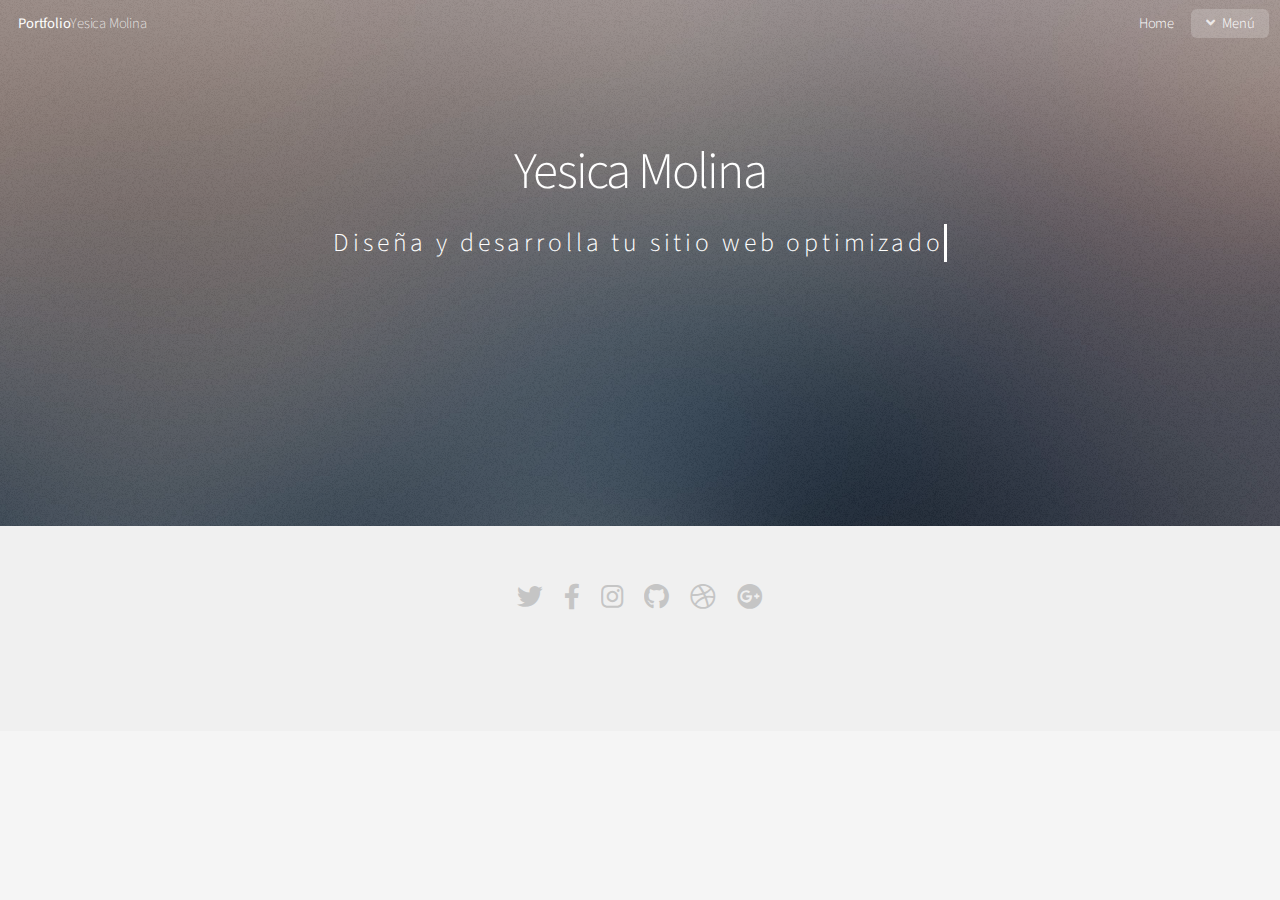
<file: index.html>
<!DOCTYPE HTML>
<html>

<head>
	<title>Portfolio website Yesica Molina</title>
	<meta charset="utf-8">
	<meta name="viewport" content="width=device-width, initial-scale=1, user-scalable=no">
	<meta name="description" content="Portfolio Website. Diseña y desarrolla tu sitio web optimizado ">
	<meta name="Keywords" content="Desarrollo de software a medida, marketing inteligente,publicidad ">
	<meta name="author" content="Yesica Molina">
	<meta name="robots" content="index,follow">
	<link rel="stylesheet" href="assets/css/main.css">
	<link href="https://cdn.jsdelivr.net/npm/bootstrap@5.2.0/dist/css/bootstrap.min.css" rel="stylesheet"
		integrity="sha384-gH2yIJqKdNHPEq0n4Mqa/HGKIhSkIHeL5AyhkYV8i59U5AR6csBvApHHNl/vI1Bx" crossorigin="anonymous">
</head>

<body class="landing container-fluid">
	<div id="page-wrapper">


		<!-- Header -->
		<header id="header" class="reveal alt">
			<h1><a href="index.html">Portfolio</a>Yesica Molina</h1>
			<nav id="nav">
				<ul>
					<li style="white-space: nowrap;"><a href="index.html">Home</a></li>
					<li class="opener active"
						style="user-select: none; cursor: pointer; white-space: nowrap; opacity: 1;">
						<a href="#" class="icon solid fa-angle-down">Men&uacute;</a>

						<ul class="" style="user-select: none; display: none; position: absolute;">
							<li style="white-space: nowrap;"><a href="nosotros.html"
									style="display: block;">Nosotros</a></li>
							<li style="white-space: nowrap;"><a href="portfolio.html"
									style="display: block;">Portfolio</a></li>
							<li style="white-space: nowrap;"><a href="servicios.html"
									style="display: block;">Servicios</a></li>
							<li style="white-space: nowrap;"><a href="contacto.html"
									style="display: block;">Contacto</a></li>
							<li class="opener" style="user-select: none; cursor: pointer; white-space: nowrap;"></li>

						</ul>
				</ul>
			</nav>
		</header>

		<!-- Banner -->
		<section id="banner">
			<h2>Yesica Molina</h2>
			<div class="typewriterHead">
				<div class="typewriter">
					<h3>Diseña y desarrolla tu sitio web optimizado</h3>
				</div>
			</div>

		</section>

		<!-- Footer -->
		<footer id="footer">
			<ul class="icons">
				<li><a href="#" class="icon brands fa-twitter"><span class="label">Twitter</span></a></li>
				<li><a href="#" class="icon brands fa-facebook-f"><span class="label">Facebook</span></a></li>
				<li><a href="#" class="icon brands fa-instagram"><span class="label">Instagram</span></a></li>
				<li><a href="#" class="icon brands fa-github"><span class="label">Github</span></a></li>
				<li><a href="#" class="icon brands fa-dribbble"><span class="label">Dribbble</span></a></li>
				<li><a href="#" class="icon brands fa-google-plus"><span class="label">Google+</span></a></li>
			</ul>

		</footer>

	</div>

	<!-- Scripts -->
	<script src="assets/js/jquery.min.js"></script>
	<script src="assets/js/jquery.dropotron.min.js"></script>
	<script src="assets/js/jquery.scrollex.min.js"></script>
	<script src="assets/js/browser.min.js"></script>
	<script src="assets/js/breakpoints.min.js"></script>
	<script src="assets/js/util.js"></script>
	<script src="assets/js/main.js"></script>

</body>

</html>
</file>
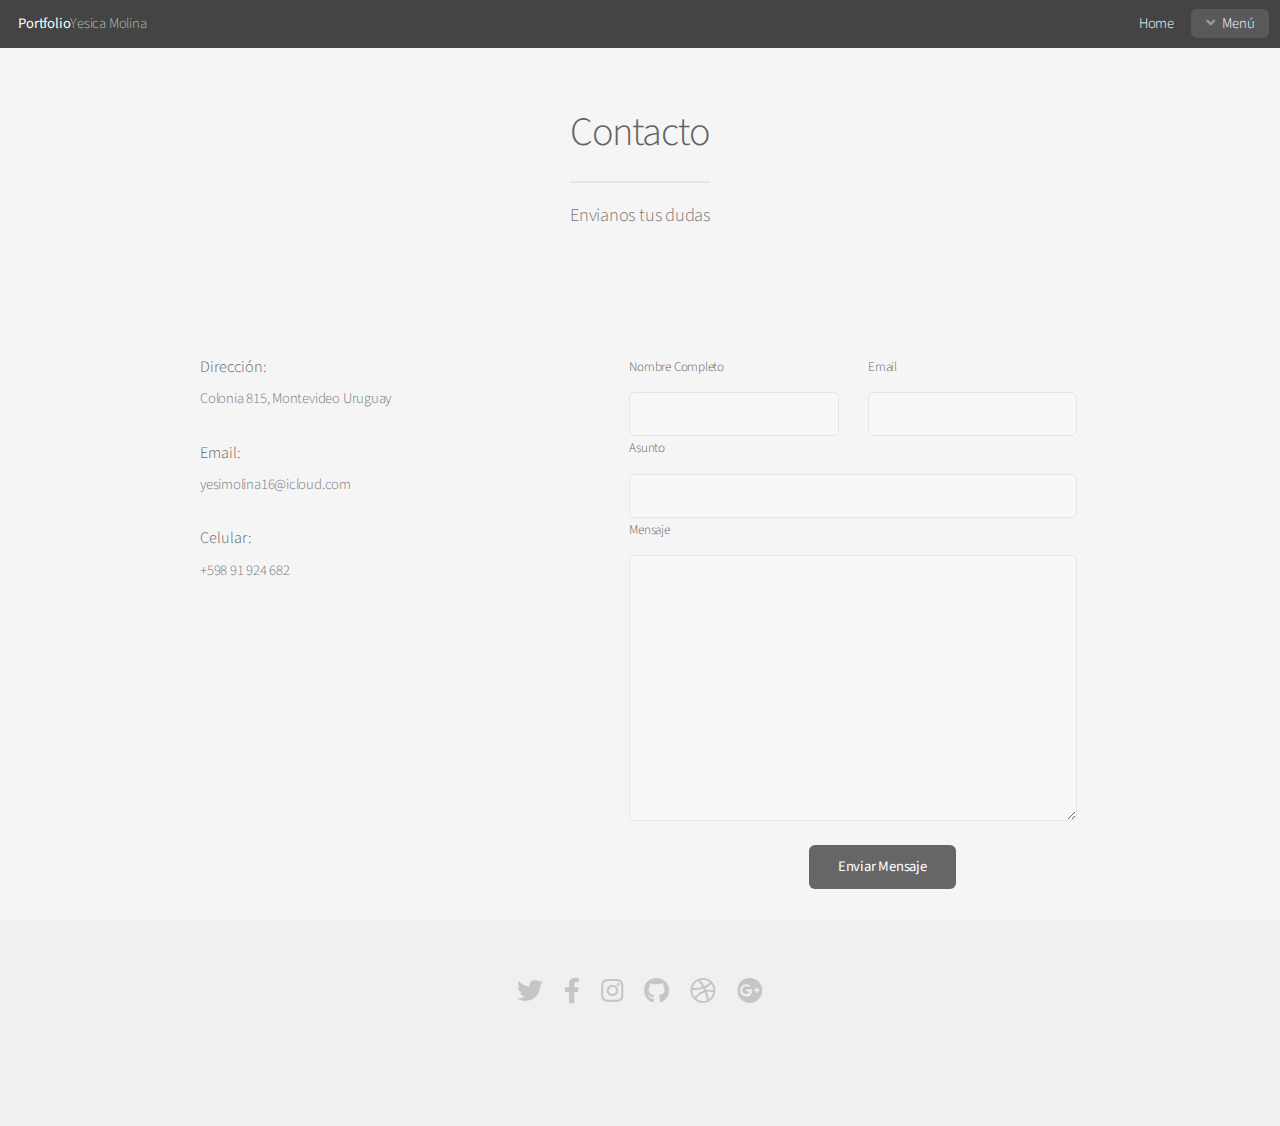
<file: contacto.html>
<!DOCTYPE HTML>
<html>

<head>
	<title>Contacto Yesica Molina</title>
	<meta charset="utf-8" />
	<meta name="viewport" content="width=device-width, initial-scale=1, user-scalable=no" />
	<meta name="description" content="Portfolio Website. contacta con nosotros ">
	<meta name="Keywords" content="Desarrollo de software a medida, marketing inteligente,publicidad">
	<meta name="author" content="Yesica Molina">
	<meta name="robots" content="index,follow">
	<!---------------------------------------->
	<link rel="stylesheet" href="assets/css/main.css" />
	<link href="https://cdn.jsdelivr.net/npm/bootstrap@5.2.0/dist/css/bootstrap.min.css" rel="stylesheet"
		integrity="sha384-gH2yIJqKdNHPEq0n4Mqa/HGKIhSkIHeL5AyhkYV8i59U5AR6csBvApHHNl/vI1Bx" crossorigin="anonymous">
</head>

<body class="is-preload container-fluid">
	<div id="page-wrapper">


		<!-- Header -->
		<header id="header" class="reveal ">
			<h1><a href="index.html">Portfolio</a>Yesica Molina</h1>
			<nav id="nav">
				<ul>
					<li style="white-space: nowrap;"><a href="index.html">Home</a></li>
					<li class="opener active"
						style="user-select: none; cursor: pointer; white-space: nowrap; opacity: 1;">
						<a href="#" class="icon solid fa-angle-down">Men&uacute;</a>

						<ul class="" style="user-select: none; display: none; position: absolute;">
							<li style="white-space: nowrap;"><a href="nosotros.html"
									style="display: block;">Nosotros</a></li>
							<li style="white-space: nowrap;"><a href="portfolio.html"
									style="display: block;">Portfolio</a></li>
							<li style="white-space: nowrap;"><a href="servicios.html"
									style="display: block;">Servicios</a></li>
							<li style="white-space: nowrap;"><a href="contacto.html"
									style="display: block;">Contacto</a></li>
							<li class="opener" style="user-select: none; cursor: pointer; white-space: nowrap;"></li>

						</ul>
				</ul>
			</nav>
		</header>
		<!-- Main -->
		<section id="main" class="container medium">
			<header>
				<h2>Contacto</h2>
				<p>Envianos tus dudas</p>
			</header>

		</section>
		  <!-- ======= Contact Section ======= -->
		  <section id="contact" class="contact">
			<div class="container">

			  <div class="row" data-aos="fade-in">
	  
				<div class="col-lg-5 align-items-stretch">
				  <div class="info">
					<div class="address">
					  <i class="bi bi-geo-alt"></i>
					  <h4>Dirección:</h4>
					  <p>Colonia 815, Montevideo Uruguay</p>
					</div>
	  
					<div class="email">
					  <i class="bi bi-envelope"></i>
					  <h4>Email:</h4>
					  <p>yesimolina16@icloud.com</p>
					</div>
	  
					<div class="phone">
					  <i class="bi bi-phone"></i>
					  <h4>Celular:</h4>
					  <p>+598 91 924 682</p>
					</div>
	  
					<iframe src="https://www.google.com/maps/embed?pb=!1m18!1m12!1m3!1d3272.045128492512!2d-56.201233484925055!3d-34.90531698038242!2m3!1f0!2f0!3f0!3m2!1i1024!2i768!4f13.1!3m3!1m2!1s0x959f802b99760cfb%3A0xfdb2fcbcd9d159ec!2sColonia%20815%2C%2011100%20Montevideo%2C%20Departamento%20de%20Montevideo!5e0!3m2!1ses!2suy!4v1665687371412!5m2!1ses!2suy" width="400" height="300" style="border:0;" allowfullscreen="" loading="lazy" referrerpolicy="no-referrer-when-downgrade"></iframe>				  </div>
	  
				</div>
	  
				<div class="col-lg-7 mt-5 mt-lg-0  align-items-stretch">
				  <form  method="post" role="form" class="php-email-form">
					<div class="row">
					  <div class="form-group col-md-6">
						<label for="name">Nombre Completo</label>
						<input type="text" name="name" class="form-control" id="name" required>
					  </div>
					  <div class="form-group col-md-6">
						<label for="name">Email</label>
						<input type="email" class="form-control" name="email" id="email" required>
					  </div>
					</div>
					<div class="form-group">
					  <label for="name">Asunto</label>
					  <input type="text" class="form-control" name="subject" id="subject" required>
					</div>
					<div class="form-group">
					  <label for="name">Mensaje</label>
					  <textarea class="form-control" name="message" rows="10" required></textarea>
					</div>
					<br>
					<input type="submit" value="Enviar Mensaje"></form>
				</div>
	  
			  </div>
	  
			</div>
		  </section><!-- End Contact Section -->
        
		<!-- Footer -->
		<footer id="footer">
			<ul class="icons">
				<li><a href="#" class="icon brands fa-twitter"><span class="label">Twitter</span></a></li>
				<li><a href="#" class="icon brands fa-facebook-f"><span class="label">Facebook</span></a></li>
				<li><a href="#" class="icon brands fa-instagram"><span class="label">Instagram</span></a></li>
				<li><a href="#" class="icon brands fa-github"><span class="label">Github</span></a></li>
				<li><a href="#" class="icon brands fa-dribbble"><span class="label">Dribbble</span></a></li>
				<li><a href="#" class="icon brands fa-google-plus"><span class="label">Google+</span></a></li>
			</ul>

		</footer>

	</div>

	<!-- Scripts -->
	<script src="assets/js/jquery.min.js"></script>
	<script src="assets/js/jquery.dropotron.min.js"></script>
	<script src="assets/js/jquery.scrollex.min.js"></script>
	<script src="assets/js/browser.min.js"></script>
	<script src="assets/js/breakpoints.min.js"></script>
	<script src="assets/js/util.js"></script>
	<script src="assets/js/main.js"></script>

</body>

</html>
</file>
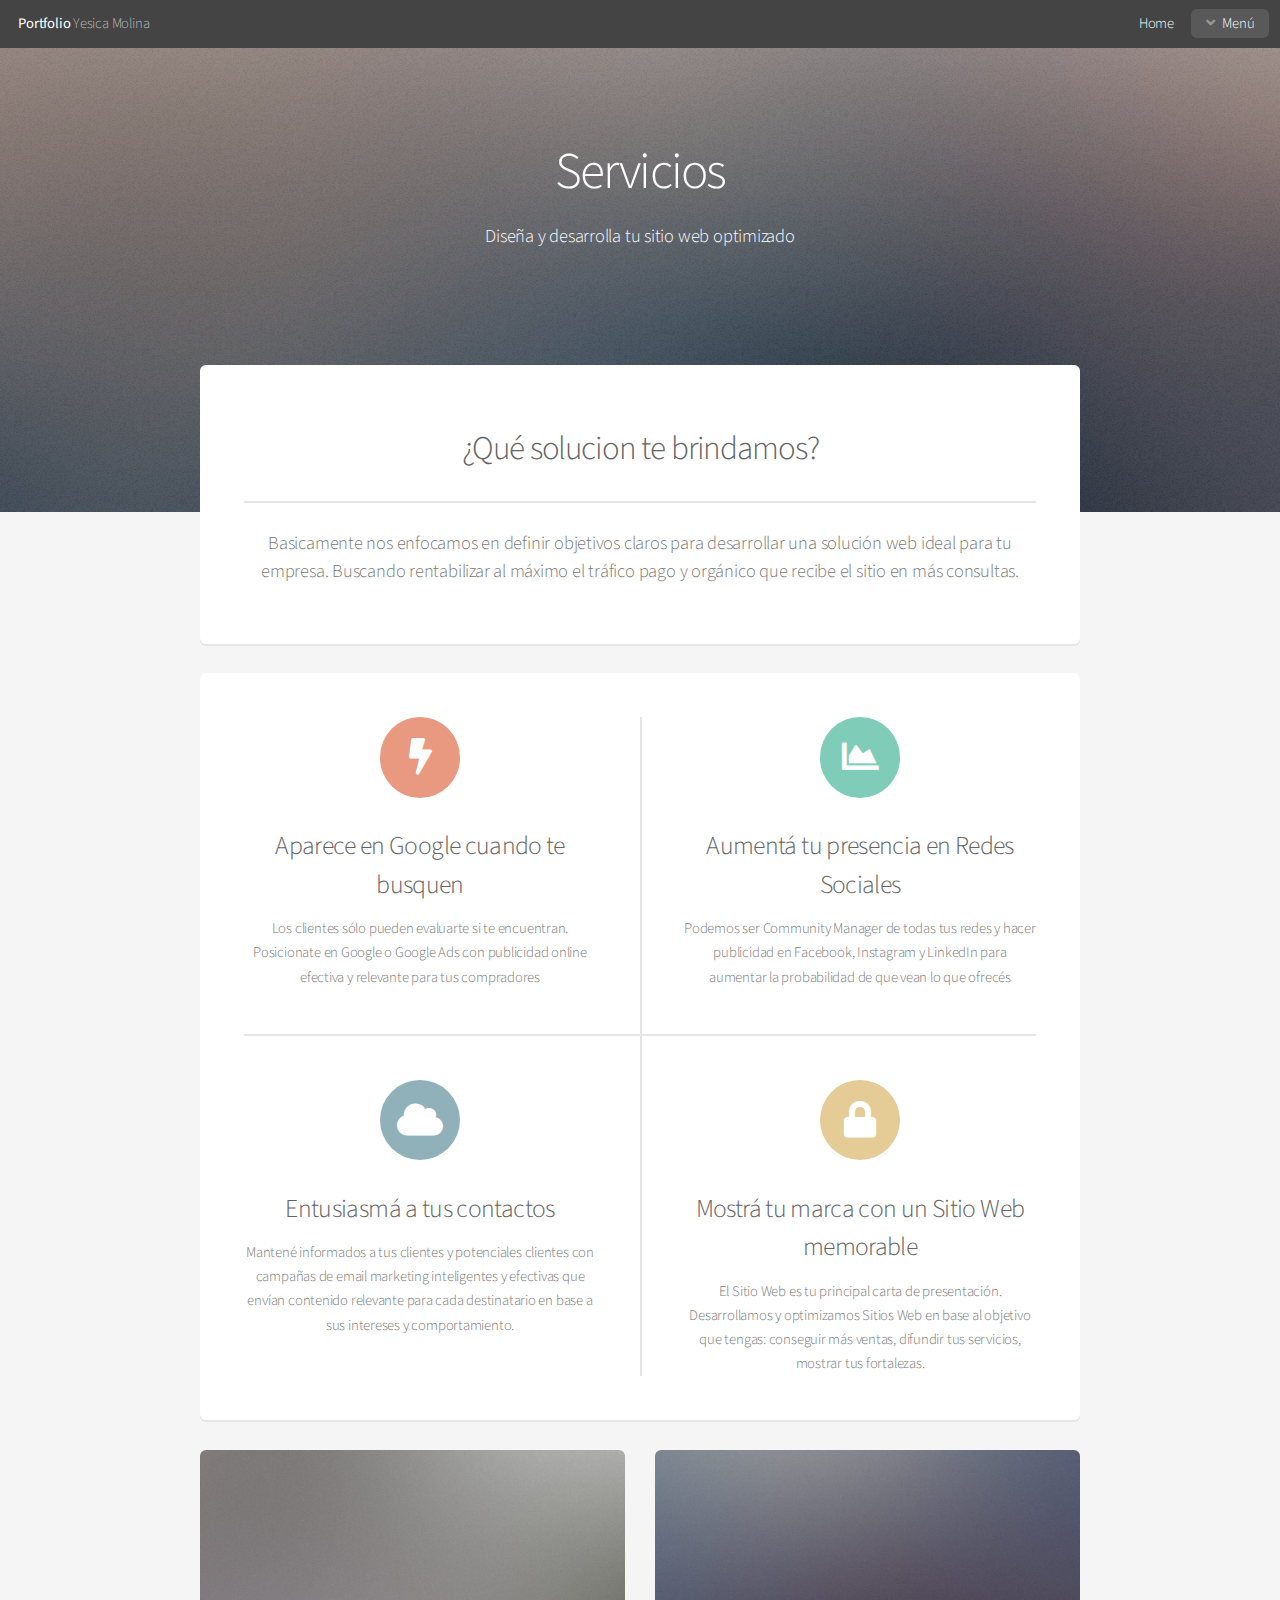
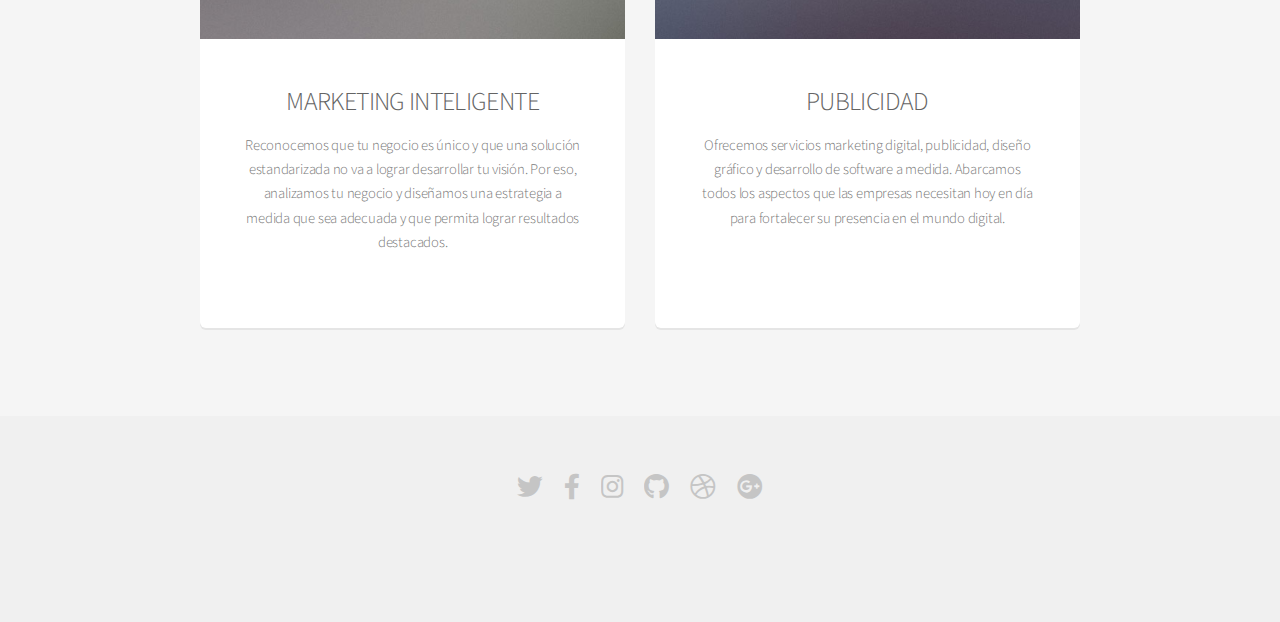
<file: servicios.html>
<!DOCTYPE HTML>

<html>

<head>
	<title>Nuestros servicios</title>
	<meta charset="utf-8">
	<meta name="viewport" content="width=device-width, initial-scale=1, user-scalable=no">
	<meta name="description" content="Portfolio Website. Conoce nuestros servicios ">
	<meta name="Keywords" content="Desarrollo de software a medida, marketing inteligente,publicidad">
	<meta name="author" content="Yesica Molina">
	<meta name="robots" content="index,follow">
	<!---------------------------------------->
	<link rel="stylesheet" href="assets/css/main.css">
	<link href="https://cdn.jsdelivr.net/npm/bootstrap@5.2.0/dist/css/bootstrap.min.css" rel="stylesheet"
		integrity="sha384-gH2yIJqKdNHPEq0n4Mqa/HGKIhSkIHeL5AyhkYV8i59U5AR6csBvApHHNl/vI1Bx" crossorigin="anonymous">
</head>

<body class="landing container-fluid">
	<div id="page-wrapper">

		<!-- Header -->
		<header id="header" class="reveal ">
			<h1><a href="index.html">Portfolio </a>Yesica Molina</h1>
			<nav id="nav">
				<ul>
					<li style="white-space: nowrap;"><a href="index.html">Home</a></li>
					<li class="opener active"
						style="user-select: none; cursor: pointer; white-space: nowrap; opacity: 1;">
						<a href="#" class="icon solid fa-angle-down">Menú</a>


						<ul class="" style="user-select: none; display: none; position: absolute;">
							<li style="white-space: nowrap;"><a href="nosotros.html"
									style="display: block;">Nosotros</a></li>
							<li style="white-space: nowrap;"><a href="portfolio.html"
									style="display: block;">Portfolio</a></li>
							<li style="white-space: nowrap;"><a href="servicios.html"
									style="display: block;">Servicios</a></li>
							<li style="white-space: nowrap;"><a href="contacto.html"
									style="display: block;">Contacto</a></li>
							<li class="opener" style="user-select: none; cursor: pointer; white-space: nowrap;"></li>

						</ul>
					</li>
				</ul>
			</nav>
		</header>

		<!-- Banner -->
		<section id="banner">
			<h2>Servicios</h2>
			<p>Diseña y desarrolla tu sitio web optimizado</p>

		</section>

		<!-- Main -->
		<section id="main" class="container">

			<section class="box special">
				<header class="major">
					<h2>¿Qué solucion te brindamos?
						<br>
					</h2>
					<p>Basicamente nos enfocamos en definir objetivos claros para desarrollar una solución web ideal
						para tu empresa. Buscando rentabilizar al máximo el tráfico pago y orgánico que recibe el sitio
						en más consultas.</p>
				</header>
			</section>

			<section class="box special features">
				<div class="features-row">
					<section>
						<span class="icon solid major fa-bolt accent2"></span>
						<h3>Aparece en Google cuando te busquen</h3>
						<p>Los clientes sólo pueden evaluarte si te encuentran. Posicionate en Google o Google Ads con
							publicidad online efectiva y relevante para tus compradores</p>
					</section>
					<section>
						<span class="icon solid major fa-chart-area accent3"></span>
						<h3>Aumentá tu presencia en Redes Sociales</h3>
						<p>Podemos ser Community Manager de todas tus redes y hacer publicidad en Facebook, Instagram y
							LinkedIn para aumentar la probabilidad de que vean lo que ofrecés</p>
					</section>
				</div>
				<div class="features-row">
					<section>
						<span class="icon solid major fa-cloud accent4"></span>
						<h3>Entusiasmá a tus contactos</h3>
						<p>Mantené informados a tus clientes y potenciales clientes con campañas de email marketing
							inteligentes y efectivas que envían contenido relevante para cada destinatario en base a sus
							intereses y comportamiento.</p>
					</section>
					<section>
						<span class="icon solid major fa-lock accent5"></span>
						<h3>Mostrá tu marca con un Sitio Web memorable</h3>
						<p>El Sitio Web es tu principal carta de presentación. Desarrollamos y optimizamos Sitios Web en
							base al objetivo que tengas: conseguir más ventas, difundir tus servicios, mostrar tus
							fortalezas.</p>
					</section>
				</div>
			</section>

			<div class="row">
				<div class="col-6 col-12-narrower">

					<section class="box special">
						<span class="image featured"><img src="images/pic02.jpg"
								alt="imagenes de colores para estilizar el website"></span>
						<h3>MARKETING INTELIGENTE</h3>
						<p>Reconocemos que tu negocio es único y que una solución estandarizada no va a lograr
							desarrollar tu visión. Por eso, analizamos tu negocio y diseñamos una estrategia a medida
							que sea adecuada y que permita lograr resultados destacados.</p>
						<ul class="actions special"></ul>
					</section>

				</div>
				<div class="col-6 col-12-narrower">

					<section class="box special">
						<span class="image featured"><img src="images/pic03.jpg"
								alt="imagenes de colores para estilizar el website"></span>
						<h3>PUBLICIDAD</h3>
						<p>Ofrecemos servicios marketing digital, publicidad, diseño gráfico y desarrollo de software a
							medida. Abarcamos todos los aspectos que las empresas necesitan hoy en día para fortalecer
							su presencia en el mundo digital.</p>
							<br>
						<ul class="actions special"></ul>
					</section>

				</div>
			</div>

		</section>




		<!-- Footer -->
		<footer id="footer">
			<ul class="icons">
				<li><a href="#" class="icon brands fa-twitter"><span class="label">Twitter</span></a></li>
				<li><a href="#" class="icon brands fa-facebook-f"><span class="label">Facebook</span></a></li>
				<li><a href="#" class="icon brands fa-instagram"><span class="label">Instagram</span></a></li>
				<li><a href="#" class="icon brands fa-github"><span class="label">Github</span></a></li>
				<li><a href="#" class="icon brands fa-dribbble"><span class="label">Dribbble</span></a></li>
				<li><a href="#" class="icon brands fa-google-plus"><span class="label">Google+</span></a></li>
			</ul>

		</footer>

	</div>

	<!-- Scripts -->
	<script src="assets/js/jquery.min.js"></script>
	<script src="assets/js/jquery.dropotron.min.js"></script>
	<script src="assets/js/jquery.scrollex.min.js"></script>
	<script src="assets/js/browser.min.js"></script>
	<script src="assets/js/breakpoints.min.js"></script>
	<script src="assets/js/util.js"></script>
	<script src="assets/js/main.js"></script>


</body>

</html>
</file>
<file: assets/css/main.css>
@import url("fontawesome-all.min.css");
@import url("https://fonts.googleapis.com/css?family=Source+Sans+Pro:300,400,300italic,400italic");


	html, body, div, span, applet, object,
	iframe, h1, h2, h3, h4, h5, h6, p, blockquote,
	pre, a, abbr, acronym, address, big, cite,
	code, del, dfn, em, img, ins, kbd, q, s, samp,
	small, strike, strong, sub, sup, tt, var, b,
	u, i, center, dl, dt, dd, ol, ul, li, fieldset,
	form, label, legend, table, caption, tbody,
	tfoot, thead, tr, th, td, article, aside,
	canvas, details, embed, figure, figcaption,
	footer, header, hgroup, menu, nav, output, ruby,
	section, summary, time, mark, audio, video {
		margin: 0;
		padding: 0;
		border: 0;
		font-size: 100%;
		font: inherit;
		vertical-align: baseline;
	}

	article, aside, details, figcaption, figure,
	footer, header, hgroup, menu, nav, section {
		display: block;
	}

	body {
		line-height: 1;
	}

	ol, ul {
		list-style: none;
	}

	blockquote, q {
		quotes: none;
	}

		blockquote:before, blockquote:after, q:before, q:after {
			content: '';
			content: none;
		}

	table {
		border-collapse: collapse;
		border-spacing: 0;
	}

	body {
		-webkit-text-size-adjust: none;
	}

	mark {
		background-color: transparent;
		color: inherit;
	}

	input::-moz-focus-inner {
		border: 0;
		padding: 0;
	}

	input, select, textarea {
		-moz-appearance: none;
		-webkit-appearance: none;
		-ms-appearance: none;
		appearance: none;
	}

/* Basic */

	@-ms-viewport {
		width: device-width;
	}

	body {
		-ms-overflow-style: scrollbar;
	}

	@media screen and (max-width: 480px) {

		html, body {
			min-width: 320px;
		}

	}

	html {
		box-sizing: border-box;
	}

	*, *:before, *:after {
		box-sizing: inherit;
	}

	body {
		background: #f5f5f5;
	}

	body, input, select, textarea {
		color: #777;
		font-family: "Source Sans Pro", sans-serif;
		font-size: 16pt;
		font-weight: 300;
		line-height: 1.65em;
		letter-spacing: -0.015em;
	}

	a {
		-moz-transition: color 0.2s ease-in-out, border-bottom-color 0.2s ease-in-out;
		-webkit-transition: color 0.2s ease-in-out, border-bottom-color 0.2s ease-in-out;
		-ms-transition: color 0.2s ease-in-out, border-bottom-color 0.2s ease-in-out;
		transition: color 0.2s ease-in-out, border-bottom-color 0.2s ease-in-out;
		border-bottom: dotted 1px;
		color: #e89980;
		text-decoration: none;
	}

		a:hover {
			border-bottom-color: transparent;
		}

	strong, b {
		color: #646464;
		font-weight: 400;
	}

	em, i {
		font-style: italic;
	}

	p {
		margin: 0 0 2em 0;
	}

	h1, h2, h3, h4, h5, h6{
		color: #646464;
		font-weight: 300;
		line-height: 1em;
		margin: 0 0 0.5em 0;
		
		
	}

		h1 a, h2 a, h3 a, h4 a, h5 a, h6 a {
			color: inherit;
			text-decoration: none;
		}

	h2 {
		font-size: 2.25em;
		line-height: 1.5em;
		letter-spacing: -0.035em;
	}

	h3 {
		font-size: 1.75em;
		line-height: 1.5em;
		letter-spacing: -0.025em;
	}

	h4 {
		font-size: 1.1em;
		line-height: 1.5em;
		letter-spacing: 0;
	}

	h5 {
		font-size: 0.9em;
		line-height: 1.5em;
		letter-spacing: 0;
	}

	h6 {
		font-size: 0.7em;
		line-height: 1.5em;
		letter-spacing: 0;
	}

	sub {
		font-size: 0.8em;
		position: relative;
		top: 0.5em;
	}

	sup {
		font-size: 0.8em;
		position: relative;
		top: -0.5em;
	}

	hr {
		border: 0;
		border-bottom: solid 2px #e5e5e5;
		margin: 2em 0;
	}

		hr.major {
			margin: 3em 0;
		}

	blockquote {
		border-left: solid 4px #e5e5e5;
		font-style: italic;
		margin: 0 0 2em 0;
		padding: 0.5em 0 0.5em 2em;
	}

	pre {
		-webkit-overflow-scrolling: touch;
		background: #f8f8f8;
		border-radius: 6px;
		border: solid 1px #e5e5e5;
		font-family: monospace;
		font-size: 0.9em;
		line-height: 1.75em;
		margin: 0 0 2em 0;
		overflow-x: auto;
		padding: 1em 1.5em;
	}

	code {
		background: #f8f8f8;
		border-radius: 6px;
		border: solid 1px #e5e5e5;
		font-family: monospace;
		font-size: 0.9em;
		margin: 0 0.25em;
		padding: 0.25em 0.65em;
	}

	.align-left {
		text-align: left;
	}

	.align-center {
		text-align: center;
	}

	.align-right {
		text-align: right;
	}

/* Row */

	.row {
		display: flex;
		flex-wrap: wrap;
		box-sizing: border-box;
		align-items: stretch;
	}

		.row > * {
			box-sizing: border-box;
		}

		.row.gtr-uniform > * > :last-child {
			margin-bottom: 0;
		}

		.row.aln-left {
			justify-content: flex-start;
		}

		.row.aln-center {
			justify-content: center;
		}

		.row.aln-right {
			justify-content: flex-end;
		}

		.row.aln-top {
			align-items: flex-start;
		}

		.row.aln-middle {
			align-items: center;
		}

		.row.aln-bottom {
			align-items: flex-end;
		}

		.row > .imp {
			order: -1;
		}

		.row > .col-1 {
			width: 8.33333%;
		}

		.row > .off-1 {
			margin-left: 8.33333%;
		}

		.row > .col-2 {
			width: 16.66667%;
		}

		.row > .off-2 {
			margin-left: 16.66667%;
		}

		.row > .col-3 {
			width: 25%;
		}

		.row > .off-3 {
			margin-left: 25%;
		}

		.row > .col-4 {
			width: 33.33333%;
		}

		.row > .off-4 {
			margin-left: 33.33333%;
		}

		.row > .col-5 {
			width: 41.66667%;
		}

		.row > .off-5 {
			margin-left: 41.66667%;
		}

		.row > .col-6 {
			width: 50%;
		}

		.row > .off-6 {
			margin-left: 50%;
		}

		.row > .col-7 {
			width: 58.33333%;
		}

		.row > .off-7 {
			margin-left: 58.33333%;
		}

		.row > .col-8 {
			width: 66.66667%;
		}

		.row > .off-8 {
			margin-left: 66.66667%;
		}

		.row > .col-9 {
			width: 75%;
		}

		.row > .off-9 {
			margin-left: 75%;
		}

		.row > .col-10 {
			width: 83.33333%;
		}

		.row > .off-10 {
			margin-left: 83.33333%;
		}

		.row > .col-11 {
			width: 91.66667%;
		}

		.row > .off-11 {
			margin-left: 91.66667%;
		}

		.row > .col-12 {
			width: 100%;
		}

		.row > .off-12 {
			margin-left: 100%;
		}

		.row.gtr-0 {
			margin-top: 0;
			margin-left: 0em;
		}

			.row.gtr-0 > * {
				padding: 0 0 0 0em;
			}

			.row.gtr-0.gtr-uniform {
				margin-top: 0em;
			}

				.row.gtr-0.gtr-uniform > * {
					padding-top: 0em;
				}

		.row.gtr-25 {
			margin-top: 0;
			margin-left: -0.5em;
		}

			.row.gtr-25 > * {
				padding: 0 0 0 0.5em;
			}

			.row.gtr-25.gtr-uniform {
				margin-top: -0.5em;
			}

				.row.gtr-25.gtr-uniform > * {
					padding-top: 0.5em;
				}

		.row.gtr-50 {
			margin-top: 0;
			margin-left: -1em;
		}

			.row.gtr-50 > * {
				padding: 0 0 0 1em;
			}

			.row.gtr-50.gtr-uniform {
				margin-top: -1em;
			}

				.row.gtr-50.gtr-uniform > * {
					padding-top: 1em;
				}

		.row {
			margin-top: 0;
			margin-left: -2em;
		}

			.row > * {
				padding: 0 0 0 2em;
			}

			.row.gtr-uniform {
				margin-top: -2em;
			}

				.row.gtr-uniform > * {
					padding-top: 2em;
				}

		.row.gtr-150 {
			margin-top: 0;
			margin-left: -3em;
		}

			.row.gtr-150 > * {
				padding: 0 0 0 3em;
			}

			.row.gtr-150.gtr-uniform {
				margin-top: -3em;
			}

				.row.gtr-150.gtr-uniform > * {
					padding-top: 3em;
				}

		.row.gtr-200 {
			margin-top: 0;
			margin-left: -4em;
		}

			.row.gtr-200 > * {
				padding: 0 0 0 4em;
			}

			.row.gtr-200.gtr-uniform {
				margin-top: -4em;
			}

				.row.gtr-200.gtr-uniform > * {
					padding-top: 4em;
				}

		@media screen and (max-width: 1680px) {

			.row {
				display: flex;
				flex-wrap: wrap;
				box-sizing: border-box;
				align-items: stretch;
			}

				.row > * {
					box-sizing: border-box;
				}

				.row.gtr-uniform > * > :last-child {
					margin-bottom: 0;
				}

				.row.aln-left {
					justify-content: flex-start;
				}

				.row.aln-center {
					justify-content: center;
				}

				.row.aln-right {
					justify-content: flex-end;
				}

				.row.aln-top {
					align-items: flex-start;
				}

				.row.aln-middle {
					align-items: center;
				}

				.row.aln-bottom {
					align-items: flex-end;
				}

				.row > .imp-wide {
					order: -1;
				}

				.row > .col-1-wide {
					width: 8.33333%;
				}

				.row > .off-1-wide {
					margin-left: 8.33333%;
				}

				.row > .col-2-wide {
					width: 16.66667%;
				}

				.row > .off-2-wide {
					margin-left: 16.66667%;
				}

				.row > .col-3-wide {
					width: 25%;
				}

				.row > .off-3-wide {
					margin-left: 25%;
				}

				.row > .col-4-wide {
					width: 33.33333%;
				}

				.row > .off-4-wide {
					margin-left: 33.33333%;
				}

				.row > .col-5-wide {
					width: 41.66667%;
				}

				.row > .off-5-wide {
					margin-left: 41.66667%;
				}

				.row > .col-6-wide {
					width: 50%;
				}

				.row > .off-6-wide {
					margin-left: 50%;
				}

				.row > .col-7-wide {
					width: 58.33333%;
				}

				.row > .off-7-wide {
					margin-left: 58.33333%;
				}

				.row > .col-8-wide {
					width: 66.66667%;
				}

				.row > .off-8-wide {
					margin-left: 66.66667%;
				}

				.row > .col-9-wide {
					width: 75%;
				}

				.row > .off-9-wide {
					margin-left: 75%;
				}

				.row > .col-10-wide {
					width: 83.33333%;
				}

				.row > .off-10-wide {
					margin-left: 83.33333%;
				}

				.row > .col-11-wide {
					width: 91.66667%;
				}

				.row > .off-11-wide {
					margin-left: 91.66667%;
				}

				.row > .col-12-wide {
					width: 100%;
				}

				.row > .off-12-wide {
					margin-left: 100%;
				}

				.row.gtr-0 {
					margin-top: 0;
					margin-left: 0em;
				}

					.row.gtr-0 > * {
						padding: 0 0 0 0em;
					}

					.row.gtr-0.gtr-uniform {
						margin-top: 0em;
					}

						.row.gtr-0.gtr-uniform > * {
							padding-top: 0em;
						}

				.row.gtr-25 {
					margin-top: 0;
					margin-left: -0.5em;
				}

					.row.gtr-25 > * {
						padding: 0 0 0 0.5em;
					}

					.row.gtr-25.gtr-uniform {
						margin-top: -0.5em;
					}

						.row.gtr-25.gtr-uniform > * {
							padding-top: 0.5em;
						}

				.row.gtr-50 {
					margin-top: 0;
					margin-left: -1em;
				}

					.row.gtr-50 > * {
						padding: 0 0 0 1em;
					}

					.row.gtr-50.gtr-uniform {
						margin-top: -1em;
					}

						.row.gtr-50.gtr-uniform > * {
							padding-top: 1em;
						}

				.row {
					margin-top: 0;
					margin-left: -2em;
				}

					.row > * {
						padding: 0 0 0 2em;
					}

					.row.gtr-uniform {
						margin-top: -2em;
					}

						.row.gtr-uniform > * {
							padding-top: 2em;
						}

				.row.gtr-150 {
					margin-top: 0;
					margin-left: -3em;
				}

					.row.gtr-150 > * {
						padding: 0 0 0 3em;
					}

					.row.gtr-150.gtr-uniform {
						margin-top: -3em;
					}

						.row.gtr-150.gtr-uniform > * {
							padding-top: 3em;
						}

				.row.gtr-200 {
					margin-top: 0;
					margin-left: -4em;
				}

					.row.gtr-200 > * {
						padding: 0 0 0 4em;
					}

					.row.gtr-200.gtr-uniform {
						margin-top: -4em;
					}

						.row.gtr-200.gtr-uniform > * {
							padding-top: 4em;
						}

		}

		@media screen and (max-width: 1280px) {

			.row {
				display: flex;
				flex-wrap: wrap;
				box-sizing: border-box;
				align-items: stretch;
			}

				.row > * {
					box-sizing: border-box;
				}

				.row.gtr-uniform > * > :last-child {
					margin-bottom: 0;
				}

				.row.aln-left {
					justify-content: flex-start;
				}

				.row.aln-center {
					justify-content: center;
				}

				.row.aln-right {
					justify-content: flex-end;
				}

				.row.aln-top {
					align-items: flex-start;
				}

				.row.aln-middle {
					align-items: center;
				}

				.row.aln-bottom {
					align-items: flex-end;
				}

				.row > .imp-normal {
					order: -1;
				}

				.row > .col-1-normal {
					width: 8.33333%;
				}

				.row > .off-1-normal {
					margin-left: 8.33333%;
				}

				.row > .col-2-normal {
					width: 16.66667%;
				}

				.row > .off-2-normal {
					margin-left: 16.66667%;
				}

				.row > .col-3-normal {
					width: 25%;
				}

				.row > .off-3-normal {
					margin-left: 25%;
				}

				.row > .col-4-normal {
					width: 33.33333%;
				}

				.row > .off-4-normal {
					margin-left: 33.33333%;
				}

				.row > .col-5-normal {
					width: 41.66667%;
				}

				.row > .off-5-normal {
					margin-left: 41.66667%;
				}

				.row > .col-6-normal {
					width: 50%;
				}

				.row > .off-6-normal {
					margin-left: 50%;
				}

				.row > .col-7-normal {
					width: 58.33333%;
				}

				.row > .off-7-normal {
					margin-left: 58.33333%;
				}

				.row > .col-8-normal {
					width: 66.66667%;
				}

				.row > .off-8-normal {
					margin-left: 66.66667%;
				}

				.row > .col-9-normal {
					width: 75%;
				}

				.row > .off-9-normal {
					margin-left: 75%;
				}

				.row > .col-10-normal {
					width: 83.33333%;
				}

				.row > .off-10-normal {
					margin-left: 83.33333%;
				}

				.row > .col-11-normal {
					width: 91.66667%;
				}

				.row > .off-11-normal {
					margin-left: 91.66667%;
				}

				.row > .col-12-normal {
					width: 100%;
				}

				.row > .off-12-normal {
					margin-left: 100%;
				}

				.row.gtr-0 {
					margin-top: 0;
					margin-left: 0em;
				}

					.row.gtr-0 > * {
						padding: 0 0 0 0em;
					}

					.row.gtr-0.gtr-uniform {
						margin-top: 0em;
					}

						.row.gtr-0.gtr-uniform > * {
							padding-top: 0em;
						}

				.row.gtr-25 {
					margin-top: 0;
					margin-left: -0.5em;
				}

					.row.gtr-25 > * {
						padding: 0 0 0 0.5em;
					}

					.row.gtr-25.gtr-uniform {
						margin-top: -0.5em;
					}

						.row.gtr-25.gtr-uniform > * {
							padding-top: 0.5em;
						}

				.row.gtr-50 {
					margin-top: 0;
					margin-left: -1em;
				}

					.row.gtr-50 > * {
						padding: 0 0 0 1em;
					}

					.row.gtr-50.gtr-uniform {
						margin-top: -1em;
					}

						.row.gtr-50.gtr-uniform > * {
							padding-top: 1em;
						}

				.row {
					margin-top: 0;
					margin-left: -2em;
				}

					.row > * {
						padding: 0 0 0 2em;
					}

					.row.gtr-uniform {
						margin-top: -2em;
					}

						.row.gtr-uniform > * {
							padding-top: 2em;
						}

				.row.gtr-150 {
					margin-top: 0;
					margin-left: -3em;
				}

					.row.gtr-150 > * {
						padding: 0 0 0 3em;
					}

					.row.gtr-150.gtr-uniform {
						margin-top: -3em;
					}

						.row.gtr-150.gtr-uniform > * {
							padding-top: 3em;
						}

				.row.gtr-200 {
					margin-top: 0;
					margin-left: -4em;
				}

					.row.gtr-200 > * {
						padding: 0 0 0 4em;
					}

					.row.gtr-200.gtr-uniform {
						margin-top: -4em;
					}

						.row.gtr-200.gtr-uniform > * {
							padding-top: 4em;
						}

		}

		@media screen and (max-width: 980px) {

			.row {
				display: flex;
				flex-wrap: wrap;
				box-sizing: border-box;
				align-items: stretch;
			}

				.row > * {
					box-sizing: border-box;
				}

				.row.gtr-uniform > * > :last-child {
					margin-bottom: 0;
				}

				.row.aln-left {
					justify-content: flex-start;
				}

				.row.aln-center {
					justify-content: center;
				}

				.row.aln-right {
					justify-content: flex-end;
				}

				.row.aln-top {
					align-items: flex-start;
				}

				.row.aln-middle {
					align-items: center;
				}

				.row.aln-bottom {
					align-items: flex-end;
				}

				.row > .imp-narrow {
					order: -1;
				}

				.row > .col-1-narrow {
					width: 8.33333%;
				}

				.row > .off-1-narrow {
					margin-left: 8.33333%;
				}

				.row > .col-2-narrow {
					width: 16.66667%;
				}

				.row > .off-2-narrow {
					margin-left: 16.66667%;
				}

				.row > .col-3-narrow {
					width: 25%;
				}

				.row > .off-3-narrow {
					margin-left: 25%;
				}

				.row > .col-4-narrow {
					width: 33.33333%;
				}

				.row > .off-4-narrow {
					margin-left: 33.33333%;
				}

				.row > .col-5-narrow {
					width: 41.66667%;
				}

				.row > .off-5-narrow {
					margin-left: 41.66667%;
				}

				.row > .col-6-narrow {
					width: 50%;
				}

				.row > .off-6-narrow {
					margin-left: 50%;
				}

				.row > .col-7-narrow {
					width: 58.33333%;
				}

				.row > .off-7-narrow {
					margin-left: 58.33333%;
				}

				.row > .col-8-narrow {
					width: 66.66667%;
				}

				.row > .off-8-narrow {
					margin-left: 66.66667%;
				}

				.row > .col-9-narrow {
					width: 75%;
				}

				.row > .off-9-narrow {
					margin-left: 75%;
				}

				.row > .col-10-narrow {
					width: 83.33333%;
				}

				.row > .off-10-narrow {
					margin-left: 83.33333%;
				}

				.row > .col-11-narrow {
					width: 91.66667%;
				}

				.row > .off-11-narrow {
					margin-left: 91.66667%;
				}

				.row > .col-12-narrow {
					width: 100%;
				}

				.row > .off-12-narrow {
					margin-left: 100%;
				}

				.row.gtr-0 {
					margin-top: 0;
					margin-left: 0em;
				}

					.row.gtr-0 > * {
						padding: 0 0 0 0em;
					}

					.row.gtr-0.gtr-uniform {
						margin-top: 0em;
					}

						.row.gtr-0.gtr-uniform > * {
							padding-top: 0em;
						}

				.row.gtr-25 {
					margin-top: 0;
					margin-left: -0.5em;
				}

					.row.gtr-25 > * {
						padding: 0 0 0 0.5em;
					}

					.row.gtr-25.gtr-uniform {
						margin-top: -0.5em;
					}

						.row.gtr-25.gtr-uniform > * {
							padding-top: 0.5em;
						}

				.row.gtr-50 {
					margin-top: 0;
					margin-left: -1em;
				}

					.row.gtr-50 > * {
						padding: 0 0 0 1em;
					}

					.row.gtr-50.gtr-uniform {
						margin-top: -1em;
					}

						.row.gtr-50.gtr-uniform > * {
							padding-top: 1em;
						}

				.row {
					margin-top: 0;
					margin-left: -2em;
				}

					.row > * {
						padding: 0 0 0 2em;
					}

					.row.gtr-uniform {
						margin-top: -2em;
					}

						.row.gtr-uniform > * {
							padding-top: 2em;
						}

				.row.gtr-150 {
					margin-top: 0;
					margin-left: -3em;
				}

					.row.gtr-150 > * {
						padding: 0 0 0 3em;
					}

					.row.gtr-150.gtr-uniform {
						margin-top: -3em;
					}

						.row.gtr-150.gtr-uniform > * {
							padding-top: 3em;
						}

				.row.gtr-200 {
					margin-top: 0;
					margin-left: -4em;
				}

					.row.gtr-200 > * {
						padding: 0 0 0 4em;
					}

					.row.gtr-200.gtr-uniform {
						margin-top: -4em;
					}

						.row.gtr-200.gtr-uniform > * {
							padding-top: 4em;
						}

		}

		@media screen and (max-width: 840px) {

			.row {
				display: flex;
				flex-wrap: wrap;
				box-sizing: border-box;
				align-items: stretch;
			}

				.row > * {
					box-sizing: border-box;
				}

				.row.gtr-uniform > * > :last-child {
					margin-bottom: 0;
				}

				.row.aln-left {
					justify-content: flex-start;
				}

				.row.aln-center {
					justify-content: center;
				}

				.row.aln-right {
					justify-content: flex-end;
				}

				.row.aln-top {
					align-items: flex-start;
				}

				.row.aln-middle {
					align-items: center;
				}

				.row.aln-bottom {
					align-items: flex-end;
				}

				.row > .imp-narrower {
					order: -1;
				}

				.row > .col-1-narrower {
					width: 8.33333%;
				}

				.row > .off-1-narrower {
					margin-left: 8.33333%;
				}

				.row > .col-2-narrower {
					width: 16.66667%;
				}

				.row > .off-2-narrower {
					margin-left: 16.66667%;
				}

				.row > .col-3-narrower {
					width: 25%;
				}

				.row > .off-3-narrower {
					margin-left: 25%;
				}

				.row > .col-4-narrower {
					width: 33.33333%;
				}

				.row > .off-4-narrower {
					margin-left: 33.33333%;
				}

				.row > .col-5-narrower {
					width: 41.66667%;
				}

				.row > .off-5-narrower {
					margin-left: 41.66667%;
				}

				.row > .col-6-narrower {
					width: 50%;
				}

				.row > .off-6-narrower {
					margin-left: 50%;
				}

				.row > .col-7-narrower {
					width: 58.33333%;
				}

				.row > .off-7-narrower {
					margin-left: 58.33333%;
				}

				.row > .col-8-narrower {
					width: 66.66667%;
				}

				.row > .off-8-narrower {
					margin-left: 66.66667%;
				}

				.row > .col-9-narrower {
					width: 75%;
				}

				.row > .off-9-narrower {
					margin-left: 75%;
				}

				.row > .col-10-narrower {
					width: 83.33333%;
				}

				.row > .off-10-narrower {
					margin-left: 83.33333%;
				}

				.row > .col-11-narrower {
					width: 91.66667%;
				}

				.row > .off-11-narrower {
					margin-left: 91.66667%;
				}

				.row > .col-12-narrower {
					width: 100%;
				}

				.row > .off-12-narrower {
					margin-left: 100%;
				}

				.row.gtr-0 {
					margin-top: 0;
					margin-left: 0em;
				}

					.row.gtr-0 > * {
						padding: 0 0 0 0em;
					}

					.row.gtr-0.gtr-uniform {
						margin-top: 0em;
					}

						.row.gtr-0.gtr-uniform > * {
							padding-top: 0em;
						}

				.row.gtr-25 {
					margin-top: 0;
					margin-left: -0.5em;
				}

					.row.gtr-25 > * {
						padding: 0 0 0 0.5em;
					}

					.row.gtr-25.gtr-uniform {
						margin-top: -0.5em;
					}

						.row.gtr-25.gtr-uniform > * {
							padding-top: 0.5em;
						}

				.row.gtr-50 {
					margin-top: 0;
					margin-left: -1em;
				}

					.row.gtr-50 > * {
						padding: 0 0 0 1em;
					}

					.row.gtr-50.gtr-uniform {
						margin-top: -1em;
					}

						.row.gtr-50.gtr-uniform > * {
							padding-top: 1em;
						}

				.row {
					margin-top: 0;
					margin-left: -2em;
				}

					.row > * {
						padding: 0 0 0 2em;
					}

					.row.gtr-uniform {
						margin-top: -2em;
					}

						.row.gtr-uniform > * {
							padding-top: 2em;
						}

				.row.gtr-150 {
					margin-top: 0;
					margin-left: -3em;
				}

					.row.gtr-150 > * {
						padding: 0 0 0 3em;
					}

					.row.gtr-150.gtr-uniform {
						margin-top: -3em;
					}

						.row.gtr-150.gtr-uniform > * {
							padding-top: 3em;
						}

				.row.gtr-200 {
					margin-top: 0;
					margin-left: -4em;
				}

					.row.gtr-200 > * {
						padding: 0 0 0 4em;
					}

					.row.gtr-200.gtr-uniform {
						margin-top: -4em;
					}

						.row.gtr-200.gtr-uniform > * {
							padding-top: 4em;
						}

		}

		@media screen and (max-width: 736px) {

			.row {
				display: flex;
				flex-wrap: wrap;
				box-sizing: border-box;
				align-items: stretch;
			}

				.row > * {
					box-sizing: border-box;
				}

				.row.gtr-uniform > * > :last-child {
					margin-bottom: 0;
				}

				.row.aln-left {
					justify-content: flex-start;
				}

				.row.aln-center {
					justify-content: center;
				}

				.row.aln-right {
					justify-content: flex-end;
				}

				.row.aln-top {
					align-items: flex-start;
				}

				.row.aln-middle {
					align-items: center;
				}

				.row.aln-bottom {
					align-items: flex-end;
				}

				.row > .imp-mobile {
					order: -1;
				}

				.row > .col-1-mobile {
					width: 8.33333%;
				}

				.row > .off-1-mobile {
					margin-left: 8.33333%;
				}

				.row > .col-2-mobile {
					width: 16.66667%;
				}

				.row > .off-2-mobile {
					margin-left: 16.66667%;
				}

				.row > .col-3-mobile {
					width: 25%;
				}

				.row > .off-3-mobile {
					margin-left: 25%;
				}

				.row > .col-4-mobile {
					width: 33.33333%;
				}

				.row > .off-4-mobile {
					margin-left: 33.33333%;
				}

				.row > .col-5-mobile {
					width: 41.66667%;
				}

				.row > .off-5-mobile {
					margin-left: 41.66667%;
				}

				.row > .col-6-mobile {
					width: 50%;
				}

				.row > .off-6-mobile {
					margin-left: 50%;
				}

				.row > .col-7-mobile {
					width: 58.33333%;
				}

				.row > .off-7-mobile {
					margin-left: 58.33333%;
				}

				.row > .col-8-mobile {
					width: 66.66667%;
				}

				.row > .off-8-mobile {
					margin-left: 66.66667%;
				}

				.row > .col-9-mobile {
					width: 75%;
				}

				.row > .off-9-mobile {
					margin-left: 75%;
				}

				.row > .col-10-mobile {
					width: 83.33333%;
				}

				.row > .off-10-mobile {
					margin-left: 83.33333%;
				}

				.row > .col-11-mobile {
					width: 91.66667%;
				}

				.row > .off-11-mobile {
					margin-left: 91.66667%;
				}

				.row > .col-12-mobile {
					width: 100%;
				}

				.row > .off-12-mobile {
					margin-left: 100%;
				}

				.row.gtr-0 {
					margin-top: 0;
					margin-left: 0em;
				}

					.row.gtr-0 > * {
						padding: 0 0 0 0em;
					}

					.row.gtr-0.gtr-uniform {
						margin-top: 0em;
					}

						.row.gtr-0.gtr-uniform > * {
							padding-top: 0em;
						}

				.row.gtr-25 {
					margin-top: 0;
					margin-left: -0.5em;
				}

					.row.gtr-25 > * {
						padding: 0 0 0 0.5em;
					}

					.row.gtr-25.gtr-uniform {
						margin-top: -0.5em;
					}

						.row.gtr-25.gtr-uniform > * {
							padding-top: 0.5em;
						}

				.row.gtr-50 {
					margin-top: 0;
					margin-left: -1em;
				}

					.row.gtr-50 > * {
						padding: 0 0 0 1em;
					}

					.row.gtr-50.gtr-uniform {
						margin-top: -1em;
					}

						.row.gtr-50.gtr-uniform > * {
							padding-top: 1em;
						}

				.row {
					margin-top: 0;
					margin-left: -2em;
				}

					.row > * {
						padding: 0 0 0 2em;
					}

					.row.gtr-uniform {
						margin-top: -2em;
					}

						.row.gtr-uniform > * {
							padding-top: 2em;
						}

				.row.gtr-150 {
					margin-top: 0;
					margin-left: -3em;
				}

					.row.gtr-150 > * {
						padding: 0 0 0 3em;
					}

					.row.gtr-150.gtr-uniform {
						margin-top: -3em;
					}

						.row.gtr-150.gtr-uniform > * {
							padding-top: 3em;
						}

				.row.gtr-200 {
					margin-top: 0;
					margin-left: -4em;
				}

					.row.gtr-200 > * {
						padding: 0 0 0 4em;
					}

					.row.gtr-200.gtr-uniform {
						margin-top: -4em;
					}

						.row.gtr-200.gtr-uniform > * {
							padding-top: 4em;
						}

		}

		@media screen and (max-width: 480px) {

			.row {
				display: flex;
				flex-wrap: wrap;
				box-sizing: border-box;
				align-items: stretch;
			}

				.row > * {
					box-sizing: border-box;
				}

				.row.gtr-uniform > * > :last-child {
					margin-bottom: 0;
				}

				.row.aln-left {
					justify-content: flex-start;
				}

				.row.aln-center {
					justify-content: center;
				}

				.row.aln-right {
					justify-content: flex-end;
				}

				.row.aln-top {
					align-items: flex-start;
				}

				.row.aln-middle {
					align-items: center;
				}

				.row.aln-bottom {
					align-items: flex-end;
				}

				.row > .imp-mobilep {
					order: -1;
				}

				.row > .col-1-mobilep {
					width: 8.33333%;
				}

				.row > .off-1-mobilep {
					margin-left: 8.33333%;
				}

				.row > .col-2-mobilep {
					width: 16.66667%;
				}

				.row > .off-2-mobilep {
					margin-left: 16.66667%;
				}

				.row > .col-3-mobilep {
					width: 25%;
				}

				.row > .off-3-mobilep {
					margin-left: 25%;
				}

				.row > .col-4-mobilep {
					width: 33.33333%;
				}

				.row > .off-4-mobilep {
					margin-left: 33.33333%;
				}

				.row > .col-5-mobilep {
					width: 41.66667%;
				}

				.row > .off-5-mobilep {
					margin-left: 41.66667%;
				}

				.row > .col-6-mobilep {
					width: 50%;
				}

				.row > .off-6-mobilep {
					margin-left: 50%;
				}

				.row > .col-7-mobilep {
					width: 58.33333%;
				}

				.row > .off-7-mobilep {
					margin-left: 58.33333%;
				}

				.row > .col-8-mobilep {
					width: 66.66667%;
				}

				.row > .off-8-mobilep {
					margin-left: 66.66667%;
				}

				.row > .col-9-mobilep {
					width: 75%;
				}

				.row > .off-9-mobilep {
					margin-left: 75%;
				}

				.row > .col-10-mobilep {
					width: 83.33333%;
				}

				.row > .off-10-mobilep {
					margin-left: 83.33333%;
				}

				.row > .col-11-mobilep {
					width: 91.66667%;
				}

				.row > .off-11-mobilep {
					margin-left: 91.66667%;
				}

				.row > .col-12-mobilep {
					width: 100%;
				}

				.row > .off-12-mobilep {
					margin-left: 100%;
				}

				.row.gtr-0 {
					margin-top: 0;
					margin-left: 0em;
				}

					.row.gtr-0 > * {
						padding: 0 0 0 0em;
					}

					.row.gtr-0.gtr-uniform {
						margin-top: 0em;
					}

						.row.gtr-0.gtr-uniform > * {
							padding-top: 0em;
						}

				.row.gtr-25 {
					margin-top: 0;
					margin-left: -0.5em;
				}

					.row.gtr-25 > * {
						padding: 0 0 0 0.5em;
					}

					.row.gtr-25.gtr-uniform {
						margin-top: -0.5em;
					}

						.row.gtr-25.gtr-uniform > * {
							padding-top: 0.5em;
						}

				.row.gtr-50 {
					margin-top: 0;
					margin-left: -1em;
				}

					.row.gtr-50 > * {
						padding: 0 0 0 1em;
					}

					.row.gtr-50.gtr-uniform {
						margin-top: -1em;
					}

						.row.gtr-50.gtr-uniform > * {
							padding-top: 1em;
						}

				.row {
					margin-top: 0;
					margin-left: -2em;
				}

					.row > * {
						padding: 0 0 0 2em;
					}

					.row.gtr-uniform {
						margin-top: -2em;
					}

						.row.gtr-uniform > * {
							padding-top: 2em;
						}

				.row.gtr-150 {
					margin-top: 0;
					margin-left: -3em;
				}

					.row.gtr-150 > * {
						padding: 0 0 0 3em;
					}

					.row.gtr-150.gtr-uniform {
						margin-top: -3em;
					}

						.row.gtr-150.gtr-uniform > * {
							padding-top: 3em;
						}

				.row.gtr-200 {
					margin-top: 0;
					margin-left: -4em;
				}

					.row.gtr-200 > * {
						padding: 0 0 0 4em;
					}

					.row.gtr-200.gtr-uniform {
						margin-top: -4em;
					}

						.row.gtr-200.gtr-uniform > * {
							padding-top: 4em;
						}

		}

/* Container */

	.container {
		margin: 0 auto;
		max-width: calc(100% - 5em);
		width: 60em;
	}

		.container.xsmall {
			width: 15em;
		}

		.container.small {
			width: 30em;
		}

		.container.medium {
			width: 45em;
		}

		.container.large {
			width: 75em;
		}

		.container.xlarge {
			width: 90em;
		}

		.container.max {
			width: 100%;
		}

		@media screen and (max-width: 840px) {

			.container {
				width: 100% !important;
			}

		}

		@media screen and (max-width: 736px) {

			.container {
				max-width: 100%;
			}

		}

/* Section/Article */

	section.special, article.special {
		text-align: center;
	}

	header p {
		color: #999;
		position: relative;
		margin: 0 0 1.5em 0;
		font-style: italic;
	}

	header h2 + p {
		font-size: 1.25em;
		margin-top: -1em;
		line-height: 1.5em;
	}

	header h3 + p {
		font-size: 1.1em;
		margin-top: -0.85em;
		line-height: 1.5em;
	}

	header h4 + p,
	header h5 + p,
	header h6 + p {
		font-size: 0.8em;
		margin-top: -0.5em;
		line-height: 1.5em;
	}

	header.major {
		padding: 1em 0;
		text-align: center;
	}

		header.major h2 {
			margin: 0;
		}

		header.major p {
			display: inline-block;
			border-top: solid 2px #e5e5e5;
			color: #777;
			margin: 1.5em 0 0 0;
			padding: 1.5em 0 0 0;
			font-style: normal;
		}

/* Form */

	form {
		margin: 0 0 2em 0;
	}

	label {
		color: #646464;
		display: block;
		font-size: 0.9em;
		font-weight: 300;
		margin: 0 0 1em 0;
	}

	input[type="text"],
	input[type="password"],
	input[type="email"],
	select,
	textarea {
		-moz-appearance: none;
		-webkit-appearance: none;
		-ms-appearance: none;
		appearance: none;
		background-color: #f8f8f8;
		border-radius: 6px;
		border: solid 1px #e5e5e5;
		color: inherit;
		display: block;
		outline: 0;
		padding: 0 1em;
		text-decoration: none;
		width: 100%;
	}

		input[type="text"]:invalid,
		input[type="password"]:invalid,
		input[type="email"]:invalid,
		select:invalid,
		textarea:invalid {
			box-shadow: none;
		}

		input[type="text"]:focus,
		input[type="password"]:focus,
		input[type="email"]:focus,
		select:focus,
		textarea:focus {
			border-color: #e89980;
			box-shadow: 0 0 0 2px #e89980;
		}

	select {
		background-image: url("data:image/svg+xml;charset=utf8,%3Csvg xmlns='http://www.w3.org/2000/svg' width='40' height='40' preserveAspectRatio='none' viewBox='0 0 40 40'%3E%3Cpath d='M9.4,12.3l10.4,10.4l10.4-10.4c0.2-0.2,0.5-0.4,0.9-0.4c0.3,0,0.6,0.1,0.9,0.4l3.3,3.3c0.2,0.2,0.4,0.5,0.4,0.9 c0,0.4-0.1,0.6-0.4,0.9L20.7,31.9c-0.2,0.2-0.5,0.4-0.9,0.4c-0.3,0-0.6-0.1-0.9-0.4L4.3,17.3c-0.2-0.2-0.4-0.5-0.4-0.9 c0-0.4,0.1-0.6,0.4-0.9l3.3-3.3c0.2-0.2,0.5-0.4,0.9-0.4S9.1,12.1,9.4,12.3z' fill='%23e5e5e5' /%3E%3C/svg%3E");
		background-size: 1.25em;
		background-repeat: no-repeat;
		background-position: calc(100% - 1em) center;
		height: 3em;
		padding-right: 3em;
		text-overflow: ellipsis;
	}

		select option {
			color: #777;
			background-color: #f5f5f5;
		}

		select:focus::-ms-value {
			background-color: transparent;
		}

		select::-ms-expand {
			display: none;
		}

	input[type="text"],
	input[type="password"],
	input[type="email"],
	select {
		height: 3em;
	}

	textarea {
		padding: 0.75em 1em;
	}

	input[type="checkbox"],
	input[type="radio"] {
		-moz-appearance: none;
		-webkit-appearance: none;
		-ms-appearance: none;
		appearance: none;
		display: block;
		float: left;
		margin-right: -2em;
		opacity: 0;
		width: 1em;
		z-index: -1;
	}

		input[type="checkbox"] + label,
		input[type="radio"] + label {
			text-decoration: none;
			color: #777;
			cursor: pointer;
			display: inline-block;
			font-size: 1em;
			font-weight: 300;
			padding-left: 2.55em;
			padding-right: 0.75em;
			position: relative;
		}

			input[type="checkbox"] + label:before,
			input[type="radio"] + label:before {
				-moz-osx-font-smoothing: grayscale;
				-webkit-font-smoothing: antialiased;
				display: inline-block;
				font-style: normal;
				font-variant: normal;
				text-rendering: auto;
				line-height: 1;
				text-transform: none !important;
				font-family: 'Font Awesome 5 Free';
				font-weight: 900;
			}

			input[type="checkbox"] + label:before,
			input[type="radio"] + label:before {
				background: #f8f8f8;
				border-radius: 6px;
				border: solid 1px #e5e5e5;
				content: '';
				display: inline-block;
				font-size: 0.8em;
				height: 2.25em;
				left: 0;
				line-height: 2.25em;
				position: absolute;
				text-align: center;
				top: 0;
				width: 2.25em;
			}

		input[type="checkbox"]:checked + label:before,
		input[type="radio"]:checked + label:before {
			background: #666;
			border-color: #666;
			color: #ffffff;
			content: '\f00c';
		}

		input[type="checkbox"]:focus + label:before,
		input[type="radio"]:focus + label:before {
			border-color: #e89980;
			box-shadow: 0 0 0 1px #e89980;
		}

	input[type="checkbox"] + label:before {
		border-radius: 6px;
	}

	input[type="radio"] + label:before {
		border-radius: 100%;
	}

	::-webkit-input-placeholder {
		color: #999 !important;
		opacity: 1.0;
	}

	:-moz-placeholder {
		color: #999 !important;
		opacity: 1.0;
	}

	::-moz-placeholder {
		color: #999 !important;
		opacity: 1.0;
	}

	:-ms-input-placeholder {
		color: #999 !important;
		opacity: 1.0;
	}

/* Box */

	.box {
		background: #fff;
		border-radius: 6px;
		box-shadow: 0 2px 0 0 #e5e5e5;
		margin: 0 0 2em 0;
		padding: 3em;
	}

		.box > :last-child {
			margin-bottom: 0;
		}

		.box.alt {
			background: none !important;
			border-radius: 0 !important;
			box-shadow: none !important;
			margin: 0 0 2em 0;
			padding: 0 !important;
		}

		.box.features .features-row {
			border-top: solid 2px #e5e5e5;
			position: relative;
		}

			.box.features .features-row:after {
				clear: both;
				content: '';
				display: block;
			}

			.box.features .features-row section {
				float: left;
				padding: 3em;
				width: 50%;
			}

				.box.features .features-row section :last-child {
					margin-bottom: 0;
				}

				.box.features .features-row section:nth-child(2n) {
					padding-right: 0;
				}

					.box.features .features-row section:nth-child(2n):before {
						background: #e5e5e5;
						content: '';
						display: block;
						height: 100%;
						margin-left: -3em;
						position: absolute;
						top: 0;
						width: 2px;
					}

				.box.features .features-row section:nth-child(2n-1) {
					padding-left: 0;
				}

			.box.features .features-row:first-child {
				border-top: 0;
			}

				.box.features .features-row:first-child section {
					padding-top: 0;
				}

			.box.features .features-row:last-child {
				padding-bottom: 0;
			}

				.box.features .features-row:last-child section {
					padding-bottom: 0;
				}

		.box.special {
			text-align: center;
		}

		.box .image.featured {
			border-radius: 0;
			display: block;
			margin: 3em 0 3em -3em;
			position: relative;
			width: calc(100% + 6em);
		}

			.box .image.featured img {
				border-radius: 0;
				display: block;
				width: 100%;
			}
			

			.box .image.featured:first-child {
				border-radius: 6px 6px 0 0;
				margin-bottom: 3em;
				margin-top: -3em;
			}

				.box .image.featured:first-child img {
					border-radius: 6px 6px 0 0;
				}

			.box .image.featured:last-child {
				border-radius: 0 0 6px 6px;
				margin-bottom: -3em;
				margin-top: 3em;
			}

				.box .image.featured:last-child img {
					border-radius: 0 0 6px 6px;
				}
				
				.img-fluid{
					width: 260px;
					height: 300px;
					border-radius: 300px;
					padding: 10px;

					
				}
				.img-nosotros{
					width: 260px;
					height: 300px;
					border-radius:100px;
					margin-left: 50px;
					margin-top: -30px;
					margin-bottom: 10%;
				} 
				
/* Icon */

	.icon {
		text-decoration: none;
		border-bottom: none;
		position: relative;
	}

		.icon:before {
			-moz-osx-font-smoothing: grayscale;
			-webkit-font-smoothing: antialiased;
			display: inline-block;
			font-style: normal;
			font-variant: normal;
			text-rendering: auto;
			line-height: 1;
			text-transform: none !important;
			font-family: 'Font Awesome 5 Free';
			font-weight: 400;
		}

		.icon > .label {
			display: none;
		}

		.icon:before {
			line-height: inherit;
		}

		.icon.solid:before {
			font-weight: 900;
		}

		.icon.brands:before {
			font-family: 'Font Awesome 5 Brands';
		}

		.icon.major {
			background: #666;
			border-radius: 100%;
			color: #ffffff;
			cursor: default;
			display: inline-block;
			height: 5.5em;
			line-height: 5.5em;
			margin: 0 0 2em 0;
			width: 5.5em;
		}

			.icon.major:before {
				font-size: 2.5em;
			}

			.icon.major.accent1 {
				background: #666;
				color: #ffffff;
			}

			.icon.major.accent2 {
				background: #e89980;
				color: #ffffff;
			}

			.icon.major.accent3 {
				background: #7fcdb8;
				color: #ffffff;
			}

			.icon.major.accent4 {
				background: #90b0ba;
				color: #ffffff;
			}

			.icon.major.accent5 {
				background: #e5cb95;
				color: #ffffff;
			}

/* Image */

	.image{
		border-radius: 6px;
		border: 0;
		display: inline-block;
		position: relative;
	}

		.image img  {
			border-radius: 6px;
			display: block;
		}

		.image.left {
			float: left;
			padding: 0 1.5em 1em 0;
			top: 0.25em;
		}

		.image.right {
			float: right;
			padding: 0 0 1em 1.5em;
			top: 0.25em;
		}

		.image.fit {
			display: block;
			margin: 0 0 2em 0;
			width: 100%;
		}

			.image.fit img  {
				display: block;
				width: 100%;
			}

/* List */

	ol {
		list-style: decimal;
		margin: 0 0 2em 0;
		padding-left: 1.25em;
	}

		ol li {
			padding-left: 0.25em;
		}

	ul {
		list-style: disc;
		margin: 0 0 2em 0;
		padding-left: 1em;
	}

		ul li {
			padding-left: 0.5em;
		}

		ul.alt {
			list-style: none;
			padding-left: 0;
		}

			ul.alt li {
				border-top: solid 1px #e5e5e5;
				padding: 0.5em 0;
			}

				ul.alt li:first-child {
					border-top: 0;
					padding-top: 0;
				}

		ul.icons {
			cursor: default;
			list-style: none;
			padding-left: 0;
		}

			ul.icons li {
				display: inline-block;
				padding: 0 1.25em 0 0;
			}

				ul.icons li:last-child {
					padding-right: 0;
				}

				ul.icons li .icon {
					color: inherit;
				}

					ul.icons li .icon:before {
						font-size: 1.75em;
					}

	dl {
		margin: 0 0 2em 0;
	}

/* Actions */

	ul.actions {
		display: -moz-flex;
		display: -webkit-flex;
		display: -ms-flex;
		display: flex;
		cursor: default;
		list-style: none;
		margin-left: -1em;
		padding-left: 0;
	}

		ul.actions li {
			padding: 0 0 0 1em;
			vertical-align: middle;
		}

		ul.actions.special {
			-moz-justify-content: center;
			-webkit-justify-content: center;
			-ms-justify-content: center;
			justify-content: center;
			width: 100%;
			margin-left: 0;
		}

			ul.actions.special li:first-child {
				padding-left: 0;
			}

		ul.actions.stacked {
			-moz-flex-direction: column;
			-webkit-flex-direction: column;
			-ms-flex-direction: column;
			flex-direction: column;
			margin-left: 0;
		}

			ul.actions.stacked li {
				padding: 1.3em 0 0 0;
			}

				ul.actions.stacked li:first-child {
					padding-top: 0;
				}

		ul.actions.fit {
			width: calc(100% + 1em);
		}

			ul.actions.fit li {
				-moz-flex-grow: 1;
				-webkit-flex-grow: 1;
				-ms-flex-grow: 1;
				flex-grow: 1;
				-moz-flex-shrink: 1;
				-webkit-flex-shrink: 1;
				-ms-flex-shrink: 1;
				flex-shrink: 1;
				width: 100%;
			}

				ul.actions.fit li > * {
					width: 100%;
				}

			ul.actions.fit.stacked {
				width: 100%;
			}

		@media screen and (max-width: 480px) {

			ul.actions:not(.fixed) {
				-moz-flex-direction: column;
				-webkit-flex-direction: column;
				-ms-flex-direction: column;
				flex-direction: column;
				margin-left: 0;
				width: 100% !important;
			}

				ul.actions:not(.fixed) li {
					-moz-flex-grow: 1;
					-webkit-flex-grow: 1;
					-ms-flex-grow: 1;
					flex-grow: 1;
					-moz-flex-shrink: 1;
					-webkit-flex-shrink: 1;
					-ms-flex-shrink: 1;
					flex-shrink: 1;
					padding: 1em 0 0 0;
					text-align: center;
					width: 100%;
				}

					ul.actions:not(.fixed) li > * {
						width: 100%;
					}

					ul.actions:not(.fixed) li:first-child {
						padding-top: 0;
					}

					ul.actions:not(.fixed) li input[type="submit"],
					ul.actions:not(.fixed) li input[type="reset"],
					ul.actions:not(.fixed) li input[type="button"],
					ul.actions:not(.fixed) li button,
					ul.actions:not(.fixed) li .button {
						width: 100%;
					}

						ul.actions:not(.fixed) li input[type="submit"].icon:before,
						ul.actions:not(.fixed) li input[type="reset"].icon:before,
						ul.actions:not(.fixed) li input[type="button"].icon:before,
						ul.actions:not(.fixed) li button.icon:before,
						ul.actions:not(.fixed) li .button.icon:before {
							margin-left: -0.5em;
						}

		}

/* Table */

	.table-wrapper {
		-webkit-overflow-scrolling: touch;
		overflow-x: auto;
	}

	table {
		margin: 0 0 2em 0;
		width: 100%;
	}

		table tbody tr {
			border: solid 1px #e5e5e5;
			border-left: 0;
			border-right: 0;
		}

			table tbody tr:nth-child(2n + 1) {
				background-color: #f8f8f8;
			}

		table td {
			padding: 0.75em 0.75em;
		}

		table th {
			color: #646464;
			font-size: 0.9em;
			font-weight: 300;
			padding: 0 0.75em 0.75em 0.75em;
			text-align: left;
		}

		table thead {
			border-bottom: solid 2px #e5e5e5;
		}

		table tfoot {
			border-top: solid 2px #e5e5e5;
		}

		table.alt {
			border-collapse: separate;
		}

			table.alt tbody tr td {
				border: solid 1px #e5e5e5;
				border-left-width: 0;
				border-top-width: 0;
			}

				table.alt tbody tr td:first-child {
					border-left-width: 1px;
				}

			table.alt tbody tr:first-child td {
				border-top-width: 1px;
			}

			table.alt thead {
				border-bottom: 0;
			}

			table.alt tfoot {
				border-top: 0;
			}

/* Button */

	input[type="submit"],
	input[type="reset"],
	input[type="button"],
	.button {
		-moz-appearance: none;
		-webkit-appearance: none;
		-ms-appearance: none;
		appearance: none;
		-moz-transition: background-color 0.2s ease-in-out, color 0.2s ease-in-out;
		-webkit-transition: background-color 0.2s ease-in-out, color 0.2s ease-in-out;
		-ms-transition: background-color 0.2s ease-in-out, color 0.2s ease-in-out;
		transition: background-color 0.2s ease-in-out, color 0.2s ease-in-out;
		background-color: #666;
		border-radius: 6px;
		border: 0;
		color: #ffffff;
		cursor: pointer;
		display: inline-block;
		font-weight: 400;
		height: 3em;
		line-height: 3em;
		padding: 0 2em;
		text-align: center;
		text-decoration: none;
		white-space: nowrap;
		margin-left: 40%;
	}

		input[type="submit"]:hover,
		input[type="reset"]:hover,
		input[type="button"]:hover,
		.button:hover {
			background-color: #737373;
		}

		input[type="submit"]:active,
		input[type="reset"]:active,
		input[type="button"]:active,
		.button:active {
			background-color: #595959;
		}

		input[type="submit"].icon,
		input[type="reset"].icon,
		input[type="button"].icon,
		.button.icon {
			padding-left: 1.35em;
		}

			input[type="submit"].icon:before,
			input[type="reset"].icon:before,
			input[type="button"].icon:before,
			.button.icon:before {
				margin-right: 0.5em;
			}

		input[type="submit"].fit,
		input[type="reset"].fit,
		input[type="button"].fit,
		.button.fit {
			width: 100%;
		}

		input[type="submit"].small,
		input[type="reset"].small,
		input[type="button"].small,
		.button.small {
			font-size: 0.8em;
			height: 2.7em;
			line-height: 2.7em;
		}

		input[type="submit"].large,
		input[type="reset"].large,
		input[type="button"].large,
		.button.large {
			font-size: 1.25em;
			height: 2.7em;
			line-height: 2.7em;
		}

		input[type="submit"].alt,
		input[type="reset"].alt,
		input[type="button"].alt,
		.button.alt {
			background-color: transparent;
			box-shadow: inset 0 0 0 2px #e5e5e5;
			color: #777;
		}

			input[type="submit"].alt:hover,
			input[type="reset"].alt:hover,
			input[type="button"].alt:hover,
			.button.alt:hover {
				background-color: #f8f8f8;
			}

			input[type="submit"].alt:active,
			input[type="reset"].alt:active,
			input[type="button"].alt:active,
			.button.alt:active {
				background-color: #f0f0f0;
			}

			input[type="submit"].alt.icon:before,
			input[type="reset"].alt.icon:before,
			input[type="button"].alt.icon:before,
			.button.alt.icon:before {
				color: #999;
			}

		input[type="submit"].primary,
		input[type="reset"].primary,
		input[type="button"].primary,
		.button.primary {
			background-color: #e89980;
			color: #ffffff !important;
		}

			input[type="submit"].primary:hover,
			input[type="reset"].primary:hover,
			input[type="button"].primary:hover,
			.button.primary:hover {
				background-color: #ecaa96;
			}

			input[type="submit"].primary:active,
			input[type="reset"].primary:active,
			input[type="button"].primary:active,
			.button.primary:active {
				background-color: #e4886a;
			}

		input[type="submit"].disabled, input[type="submit"]:disabled,
		input[type="reset"].disabled,
		input[type="reset"]:disabled,
		input[type="button"].disabled,
		input[type="button"]:disabled,
		.button.disabled,
		.button:disabled {
			background-color: #777 !important;
			box-shadow: inset 0 -0.15em 0 0 rgba(0, 0, 0, 0.15);
			color: #f5f5f5 !important;
			cursor: default;
			opacity: 0.25;
		}

/* Header */

	#page-wrapper {
		padding-top: 3em;
	}

	body.landing #page-wrapper {
		padding-top: 0;
	}

	@-moz-keyframes reveal-header {
		0% {
			top: -5em;
		}

		100% {
			top: 0;
		}
	}

	@-webkit-keyframes reveal-header {
		0% {
			top: -5em;
		}

		100% {
			top: 0;
		}
	}

	@-ms-keyframes reveal-header {
		0% {
			top: -5em;
		}

		100% {
			top: 0;
		}
	}

	@keyframes reveal-header {
		0% {
			top: -5em;
		}

		100% {
			top: 0;
		}
	}

	#header {
		background: #444;
		color: #bbb;
		cursor: default;
		height: 3.25em;
		left: 0;
		line-height: 3.25em;
		position: fixed;
		top: 0;
		width: 100%;
		z-index: 10000;
	}

		#header h1 {
			color: inherit;
			height: inherit;
			left: 1.25em;
			line-height: inherit;
			margin: 0;
			padding: 0;
			position: absolute;
			top: 0;
		}

			#header h1 a {
				color: #fff;
				font-weight: 400;
				border: 0;
			}

		#header nav {
			height: inherit;
			line-height: inherit;
			position: absolute;
			right: 0.75em;
			top: 0;
			vertical-align: middle;
		}

			#header nav > ul {
				list-style: none;
				margin: 0;
				padding-left: 0;
			}

				#header nav > ul > li {
					display: inline-block;
					padding-left: 0;
				}

					#header nav > ul > li > ul {
						display: none;
					}

					#header nav > ul > li a {
						display: inline-block;
						height: 2em;
						line-height: 1.95em;
						padding: 0 1em;
						border-radius: 6px;
					}

					#header nav > ul > li a:not(.button) {
						color: #fff;
						display: inline-block;
						text-decoration: none;
						border: 0;
					}

						#header nav > ul > li a:not(.button).icon:before {
							color: #999;
							margin-right: 0.5em;
						}

					#header nav > ul > li:first-child {
						margin-left: 0;
					}

					#header nav > ul > li.active a:not(.button) {
						background-color: rgba(153, 153, 153, 0.25);
					}

					#header nav > ul > li .button {
						margin: 0 0 0 0.5em;
						position: relative;
					}

		#header input[type="submit"],
		#header input[type="reset"],
		#header input[type="button"],
		#header .button {
			background-color: transparent;
			box-shadow: inset 0 0 0 2px #999;
			color: #fff;
		}

			#header input[type="submit"]:hover,
			#header input[type="reset"]:hover,
			#header input[type="button"]:hover,
			#header .button:hover {
				background-color: rgba(153, 153, 153, 0.25);
			}

			#header input[type="submit"]:active,
			#header input[type="reset"]:active,
			#header input[type="button"]:active,
			#header .button:active {
				background-color: rgba(153, 153, 153, 0.5);
			}

		#header .container {
			position: relative;
		}

			#header .container h1 {
				left: 0;
			}

			#header .container nav {
				right: 0;
			}

		#header.reveal {
			-moz-animation: reveal-header 0.5s;
			-webkit-animation: reveal-header 0.5s;
			-ms-animation: reveal-header 0.5s;
			animation: reveal-header 0.5s;
		}

		#header.alt {
			-moz-animation: none;
			-webkit-animation: none;
			-ms-animation: none;
			animation: none;
			background: none;
			color: rgba(255, 255, 255, 0.75);
			position: absolute;
		}

			#header.alt nav > ul > li a:not(.button).icon:before {
				color: rgba(255, 255, 255, 0.75);
			}

			#header.alt nav > ul > li.active a:not(.button) {
				background-color: rgba(255, 255, 255, 0.2);
			}

			#header.alt input[type="submit"],
			#header.alt input[type="reset"],
			#header.alt input[type="button"],
			#header.alt .button {
				box-shadow: inset 0 0 0 2px rgba(255, 255, 255, 0.5);
			}

				#header.alt input[type="submit"]:hover,
				#header.alt input[type="reset"]:hover,
				#header.alt input[type="button"]:hover,
				#header.alt .button:hover {
					background-color: rgba(255, 255, 255, 0.1);
				}

				#header.alt input[type="submit"]:active,
				#header.alt input[type="reset"]:active,
				#header.alt input[type="button"]:active,
				#header.alt .button:active {
					background-color: rgba(255, 255, 255, 0.2);
				}

	.dropotron {
		background: #fff;
		border-radius: 6px;
		box-shadow: 0 2px 0 0 rgba(0, 0, 0, 0.065), inset 0 -1px 0 0 #fff, inset 0 0 0 1px rgba(229, 229, 229, 0.5);
		list-style: none;
		margin: calc(-0.5em + 1px) 0 0 1px;
		padding: 0.5em 0;
		width: 11em;
	}

		.dropotron li {
			padding: 0;
		}

			.dropotron li a, .dropotron li span {
				-moz-transition: none;
				-webkit-transition: none;
				-ms-transition: none;
				transition: none;
				border: 0;
				border-top: solid 1px #f2f2f2;
				color: inherit;
				display: block;
				padding: 0.15em 1em;
			}

			.dropotron li:first-child > a, .dropotron li:first-child > span {
				border-top: 0;
			}

			.dropotron li.active > a, .dropotron li.active > span, .dropotron li:hover > a, .dropotron li:hover > span {
				background: #e89980;
				color: #ffffff;
			}

		.dropotron.level-0 {
			font-size: 0.9em;
			margin: 1em 0 0 0;
		}

			.dropotron.level-0:before {
				-moz-transform: rotate(45deg);
				-webkit-transform: rotate(45deg);
				-ms-transform: rotate(45deg);
				transform: rotate(45deg);
				background: #fff;
				border: solid 1px rgba(229, 229, 229, 0.5);
				border-bottom: 0;
				border-right: 0;
				box-shadow: -0.25em -0.125em 0.125em 0 rgba(0, 0, 0, 0.015);
				content: '';
				display: block;
				height: 0.75em;
				position: absolute;
				right: 1.25em;
				top: -0.375em;
				width: 0.75em;
				z-index: 0;
			}

/* Banner */

	#banner {
		background-attachment: scroll,							fixed;
		background-color: #666;
		background-image: url("images/overlay.png"), url("../../images/banner.jpg");
		background-position: top left,						center center;
		background-repeat: repeat,							no-repeat;
		background-size: auto,							cover;
		color: #fff;
		padding: 12em 0 20em 0;
		text-align: center;
	}

		#banner :last-child {
			margin-bottom: 0;
		}

		#banner h2, #banner h3, #banner h4, #banner h5, #banner h6 {
			color: #fff;
		}

		#banner h2 {
			font-size: 3.5em;
			line-height: 1em;
			margin: 0 0 0.5em 0;
			padding: 0;
		}

		#banner p {
			font-size: 1.25em;
			margin-bottom: 1.75em;
		}

		#banner input[type="submit"],
		#banner input[type="reset"],
		#banner input[type="button"],
		#banner .button {
			background-color: transparent;
			box-shadow: inset 0 0 0 2px rgba(255, 255, 255, 0.5);
			color: #fff;
			min-width: 12em;
		}

			#banner input[type="submit"]:hover,
			#banner input[type="reset"]:hover,
			#banner input[type="button"]:hover,
			#banner .button:hover {
				background-color: rgba(255, 255, 255, 0.1);
			}

			#banner input[type="submit"]:active,
			#banner input[type="reset"]:active,
			#banner input[type="button"]:active,
			#banner .button:active {
				background-color: rgba(255, 255, 255, 0.2);
			}

			#banner input[type="submit"].primary,
			#banner input[type="reset"].primary,
			#banner input[type="button"].primary,
			#banner .button.primary {
				background: #fff;
				color: #666 !important;
			}

/* Main */

	#main {
		padding: 4em 0;
	}

		#main > header {
			text-align: center;
			margin: 0 0 3em 0;
		}

			#main > header h2 {
				font-size: 2.75em;
				margin: 0;
			}

			#main > header p {
				border-top: solid 2px #e5e5e5;
				color: #777;
				display: inline-block;
				font-style: normal;
				margin: 1em 0 0 0;
				padding: 1em 0 1.25em 0;
			}

	body.landing #main {
		margin-top: -14em;
	}

/* Footer */

	#footer {
		background: #f0f0f0;
		padding: 4em 0 6em 0;
		text-align: center;
	}

		#footer .icons a {
			-moz-transition: opacity 0.2s ease-in-out;
			-webkit-transition: opacity 0.2s ease-in-out;
			-ms-transition: opacity 0.2s ease-in-out;
			transition: opacity 0.2s ease-in-out;
			opacity: 0.35;
		}

			#footer .icons a:hover {
				opacity: 0.75;
			}

		#footer .copyright {
			color: #999;
			font-size: 0.9em;
			line-height: 1em;
			margin: 2em 0 0 0;
			padding: 0;
			text-align: center;
		}

			#footer .copyright a {
				color: inherit;
			}

			#footer .copyright li {
				border-left: solid 1px #dddddd;
				display: inline-block;
				list-style: none;
				margin-left: 1em;
				padding-left: 1em;
			}

				#footer .copyright li:first-child {
					border-left: 0;
					margin-left: 0;
					padding-left: 0;
				}

/* CTA */

	#cta {
		background: #e89980;
		color: #f9e6df;
		padding: 3.5em 0 4em 0;
		text-align: center;
	}

		#cta h2, #cta h3, #cta h4, #cta h5, #cta h6 {
			color: inherit;
		}

		#cta form {
			margin: 0 auto;
			max-width: 100%;
			width: 25em;
		}

		#cta input[type="submit"],
		#cta input[type="reset"],
		#cta input[type="button"],
		#cta .button {
			box-shadow: none;
			background: #fff;
			color: #e89980;
		}

		#cta input[type="text"],
		#cta input[type="password"],
		#cta input[type="email"],
		#cta select,
		#cta textarea {
			color: #ffffff;
			background: rgba(255, 255, 255, 0.15);
			border: 0;
		}

			#cta input[type="text"]:focus,
			#cta input[type="password"]:focus,
			#cta input[type="email"]:focus,
			#cta select:focus,
			#cta textarea:focus {
				box-shadow: inset 0 0 0 2px #fff;
			}

		#cta ::-webkit-input-placeholder {
			color: rgba(255, 255, 255, 0.75) !important;
		}

		#cta :-moz-placeholder {
			color: rgba(255, 255, 255, 0.75) !important;
		}

		#cta ::-moz-placeholder {
			color: rgba(255, 255, 255, 0.75) !important;
		}

		#cta :-ms-input-placeholder {
			color: rgba(255, 255, 255, 0.75) !important;
		}

		#cta .formerize-placeholder {
			color: rgba(255, 255, 255, 0.75) !important;
		}

/* Wide */

	@media screen and (max-width: 1680px) {

		/* Basic */

			body, input, select, textarea {
				font-size: 13pt;
			}

		/* Banner */

			#banner {
				padding: 10em 0 18em 0;
			}

	}

/* Normal */

	@media screen and (max-width: 1280px) {

		/* Basic */

			body, input, select, textarea {
				font-size: 11pt;
			}

		/* Header */

			.dropotron.level-0 {
				font-size: 1em;
			}

		/* Banner */

			#banner {
				background-attachment: scroll;
			}

				#banner h2 {
					font-size: 3.5em;
				}

	}

/* Narrow */

	@media screen and (max-width: 980px) {

		/* Basic */

			body, input, select, textarea {
				font-size: 11pt;
			}

	}

/* Narrower */

	#navPanel, #navButton {
		display: none;
	}

	@media screen and (max-width: 840px) {

		/* Basic */

			html, body {
				overflow-x: hidden;
			}

			body, input, select, textarea {
				font-size: 11pt;
			}

			h2 br, h3 br, h4 br, h5 br, h6 br {
				display: none;
			}

		/* Section/Article */

			header br {
				display: none;
			}

			header.major {
				padding: 0 4em;
			}

		/* Box */

			.box {
				padding: 3em 2em;
			}

				.box.features > section {
					padding: 3em 2em;
				}

				.box .image.featured {
					margin-left: -2em;
					width: calc(100% + 4em);
				}

					.box .image.featured:first-child {
						margin-bottom: 3em;
						margin-top: -3em;
					}

					.box .image.featured:last-child {
						margin-bottom: -3em;
						margin-top: 3em;
					}

		/* Header */

			#page-wrapper {
				padding-top: 0;
			}

			#header {
				display: none;
			}

		/* Nav */

			#page-wrapper {
				-moz-backface-visibility: hidden;
				-webkit-backface-visibility: hidden;
				-ms-backface-visibility: hidden;
				backface-visibility: hidden;
				-moz-transition: -moz-transform 0.5s ease;
				-webkit-transition: -webkit-transform 0.5s ease;
				-ms-transition: -ms-transform 0.5s ease;
				transition: transform 0.5s ease;
				padding-bottom: 1px;
			}

			#navButton {
				-moz-backface-visibility: hidden;
				-webkit-backface-visibility: hidden;
				-ms-backface-visibility: hidden;
				backface-visibility: hidden;
				-moz-transition: -moz-transform 0.5s ease;
				-webkit-transition: -webkit-transform 0.5s ease;
				-ms-transition: -ms-transform 0.5s ease;
				transition: transform 0.5s ease;
				display: block;
				height: 44px;
				left: 0;
				position: fixed;
				top: 0;
				width: 100%;
				z-index: 10001;
			}

				#navButton .toggle {
					text-decoration: none;
					height: 100%;
					left: 0;
					position: absolute;
					top: 0;
					width: 100%;
					border: 0;
					outline: 0;
				}

					#navButton .toggle:before {
						-moz-osx-font-smoothing: grayscale;
						-webkit-font-smoothing: antialiased;
						display: inline-block;
						font-style: normal;
						font-variant: normal;
						text-rendering: auto;
						line-height: 1;
						text-transform: none !important;
						font-family: 'Font Awesome 5 Free';
						font-weight: 900;
					}

					#navButton .toggle:before {
						background: rgba(192, 192, 192, 0.75);
						border-radius: 6px;
						color: #fff;
						content: '\f0c9';
						display: block;
						font-size: 16px;
						height: 2.25em;
						left: 0.5em;
						line-height: 2.25em;
						position: absolute;
						text-align: center;
						top: 0.5em;
						width: 3.5em;
					}

			#navPanel {
				-moz-backface-visibility: hidden;
				-webkit-backface-visibility: hidden;
				-ms-backface-visibility: hidden;
				backface-visibility: hidden;
				-moz-transform: translateX(-275px);
				-webkit-transform: translateX(-275px);
				-ms-transform: translateX(-275px);
				transform: translateX(-275px);
				-moz-transition: -moz-transform 0.5s ease;
				-webkit-transition: -webkit-transform 0.5s ease;
				-ms-transition: -ms-transform 0.5s ease;
				transition: transform 0.5s ease;
				display: block;
				height: 100%;
				left: 0;
				overflow-y: auto;
				position: fixed;
				top: 0;
				width: 275px;
				z-index: 10002;
				background: #2b2b2b;
				color: #bbb;
			}

				#navPanel .link {
					border-bottom: 0;
					border-top: solid 1px rgba(255, 255, 255, 0.05);
					color: #bbb;
					display: block;
					height: 44px;
					line-height: 44px;
					padding: 0 1em 0 1em;
					text-decoration: none;
				}

					#navPanel .link:first-child {
						border-top: 0;
					}

					#navPanel .link.depth-0 {
						color: #fff;
					}

					#navPanel .link .indent-1 {
						display: inline-block;
						width: 1em;
					}

					#navPanel .link .indent-2 {
						display: inline-block;
						width: 2em;
					}

					#navPanel .link .indent-3 {
						display: inline-block;
						width: 3em;
					}

					#navPanel .link .indent-4 {
						display: inline-block;
						width: 4em;
					}

					#navPanel .link .indent-5 {
						display: inline-block;
						width: 5em;
					}

			body.navPanel-visible #page-wrapper {
				-moz-transform: translateX(275px);
				-webkit-transform: translateX(275px);
				-ms-transform: translateX(275px);
				transform: translateX(275px);
			}

			body.navPanel-visible #navButton {
				-moz-transform: translateX(275px);
				-webkit-transform: translateX(275px);
				-ms-transform: translateX(275px);
				transform: translateX(275px);
			}

			body.navPanel-visible #navPanel {
				-moz-transform: translateX(0);
				-webkit-transform: translateX(0);
				-ms-transform: translateX(0);
				transform: translateX(0);
			}

	}

/* Mobile */

	@media screen and (max-width: 736px) {

		/* Basic */

			body, input, select, textarea {
				font-size: 11pt;
			}

			h2 {
				font-size: 1.75em;
				line-height: 1.35em;
				letter-spacing: -0.025em;
			}

			h3 {
				font-size: 1.5em;
			}

			h4 {
				font-size: 1em;
			}

		/* Section/Article */

			header.major {
				padding: 1em;
			}

				header.major h2, header.major p {
					padding-left: 0.5em;
					padding-right: 0.5em;
				}

		/* Box */

			.box {
				margin: 1em;
				overflow-x: hidden;
				padding: 2em 2em !important;
			}

				.box.features .features-row {
					border-top: 0;
					padding: 0;
				}

					.box.features .features-row section {
						border: 0;
						border-top: solid 1px #e5e5e5 !important;
						float: none;
						margin: 2em 0 0 0 !important;
						padding: 2em 0 0 0 !important;
						width: 100%;
					}

					.box.features .features-row:first-child section:first-child {
						border-top: 0 !important;
						margin-top: 0 !important;
						padding-top: 0 !important;
					}

				.box .image.featured {
					margin-left: -2em;
					width: calc(100% + 4em);
				}

					.box .image.featured:first-child {
						margin-bottom: 2em;
						margin-top: -2em;
					}

					.box .image.featured:last-child {
						margin-bottom: -2em;
						margin-top: 2em;
					}

		/* Banner */

			#banner {
				padding: 4em 0;
			}

				#banner h2 {
					font-size: 2.25em;
				}

				#banner p {
					font-size: 1.25em;
				}

		/* Main */

			#main {
				padding: 4em 0 0 0;
			}

				#main > header {
					margin: 0 2em 1.5em 2em;
				}

					#main > header h2 {
						font-size: 2em;
					}

					#main > header p {
						font-size: 1em;
						padding-bottom: 1em;
					}

			body.landing #main {
				padding: 0;
				margin-top: 0;
			}

		/* Footer */

			#footer {
				padding: 4em 0;
			}

				#footer .copyright li {
					border-left: 0;
					display: block;
					line-height: 2em;
					margin-left: 0;
					padding-left: 0;
				}

	}

/* Mobile (Portrait) */

	@media screen and (max-width: 480px) {

		/* Basic */

			html, body {
				min-width: 320px;
			}

			body, input, select, textarea {
				font-size: 11pt;
			}

		/* Section/Article */

			header.major {
				padding: 0;
			}



		/* Box */

			.box {
				border-radius: 0;
				box-shadow: none;
				margin: 1em 0 0 0;
				padding: 3em 1em !important;
			}

				.box.features .features-row section {
					margin: 3em 0 0 0 !important;
					padding: 3em 0 0 0 !important;
				}

				.box .image.featured {
					border-radius: 0;
					margin-left: -1em;
					width: calc(100% + 2em);
				}

					.box .image.featured img {
						border-radius: 0 !important;
					}

					.box .image.featured:first-child {
						margin-bottom: 3em;
						margin-top: -3em;
					}

					.box .image.featured:last-child {
						margin-bottom: -3em;
						margin-top: 3em;
					}

		/* Banner */

			#banner {
				padding: 5em 3em 4em 3em;
			}

		/* Main */

			#main > .box:first-child {
				margin-top: 0;
			}


	}
	.typewriter h3{
		overflow: hidden;
		border-right: .15em solid white; 
		white-space: nowrap; 
		margin: 0 auto;
		letter-spacing: .15em; 
		animation: 
		  typing 3.5s steps(40, end),
		  blink-caret .75s step-end infinite;
	  }
	  
	  @keyframes typing {
		from { width: 0 }
		to { width: 100% }
	  }

	  @keyframes blink-caret {
		from, to { border-color: transparent }
		50% { border-color: white; }
	  }

	  .typewriterHead{
		display: flex;
  		justify-content: center;
	  }
	  /*--------------------------------------------------------------
# Portfolio
--------------------------------------------------------------*/
.portfolio .portfolio-item {
  margin-bottom: 30px;
  display: grid;
}

.portfolio #portfolio-flters {
  padding: 0;
  margin: 0 auto 20px auto;
  list-style: none;
  text-align: center;
}

.portfolio #portfolio-flters li {
  cursor: pointer;
  display: inline-block;
  padding: 8px 16px 10px 16px;
  font-size: 13px;
  font-weight: 500;
  line-height: 1;
  text-transform: uppercase;
  color: #444444;
  margin-bottom: 5px;
  transition: all 0.3s ease-in-out;
  border-radius: 50px;
}

.portfolio #portfolio-flters li:hover,
.portfolio #portfolio-flters li.filter-active {
  color: #fff;
  background: #34b7a7;
}

.portfolio #portfolio-flters li:last-child {
  margin-right: 0;
}

.portfolio .portfolio-wrap {
  transition: 0.3s;
  position: relative;
  overflow: hidden;
  z-index: 1;
  background: rgba(34, 34, 34, 0.6);
  display: flex;
  justify-content: space-around;
  align-items: center;
}


.portfolio .portfolio-wrap::before {
  content: "";
  background: rgba(34, 34, 34, 0.6);
  position: absolute;
  left: 0;
  right: 0;
  top: 0;
  bottom: 0;
  transition: all ease-in-out 0.3s;
  z-index: 2;
  opacity: 0;
}

.portfolio .portfolio-wrap img {
  transition: all ease-in-out 0.3s;
}

.portfolio .portfolio-wrap .portfolio-info {
  opacity: 0;
  position: absolute;
  top: 0;
  left: 0;
  right: 0;
  bottom: 0;
  z-index: 3;
  transition: all ease-in-out 0.3s;
  display: flex;
  flex-direction: column;
  justify-content: flex-end;
  align-items: flex-start;
  padding: 20px;
}

.portfolio .portfolio-wrap .portfolio-info h4 {
  font-size: 20px;
  color: #fff;
  font-weight: 600;
}

.portfolio .portfolio-wrap .portfolio-info p {
  color: rgba(255, 255, 255, 0.7);
  font-size: 14px;
  text-transform: uppercase;
  padding: 0;
  margin: 0;
  font-style: italic;
}

.portfolio .portfolio-wrap .portfolio-links {
  text-align: center;
  z-index: 4;
}

.portfolio .portfolio-wrap .portfolio-links a {
  color: #fff;
  margin: 0 5px 0 0;
  font-size: 28px;
  display: inline-block;
  transition: 0.3s;
}

.portfolio .portfolio-wrap .portfolio-links a:hover {
  color: #78d9cd;
}

.portfolio .portfolio-wrap:hover::before {
  opacity: 1;
}

.portfolio .portfolio-wrap:hover img {
  transform: scale(1.2);
}

.portfolio .portfolio-wrap:hover .portfolio-info {
  opacity: 1;
}
</file>
